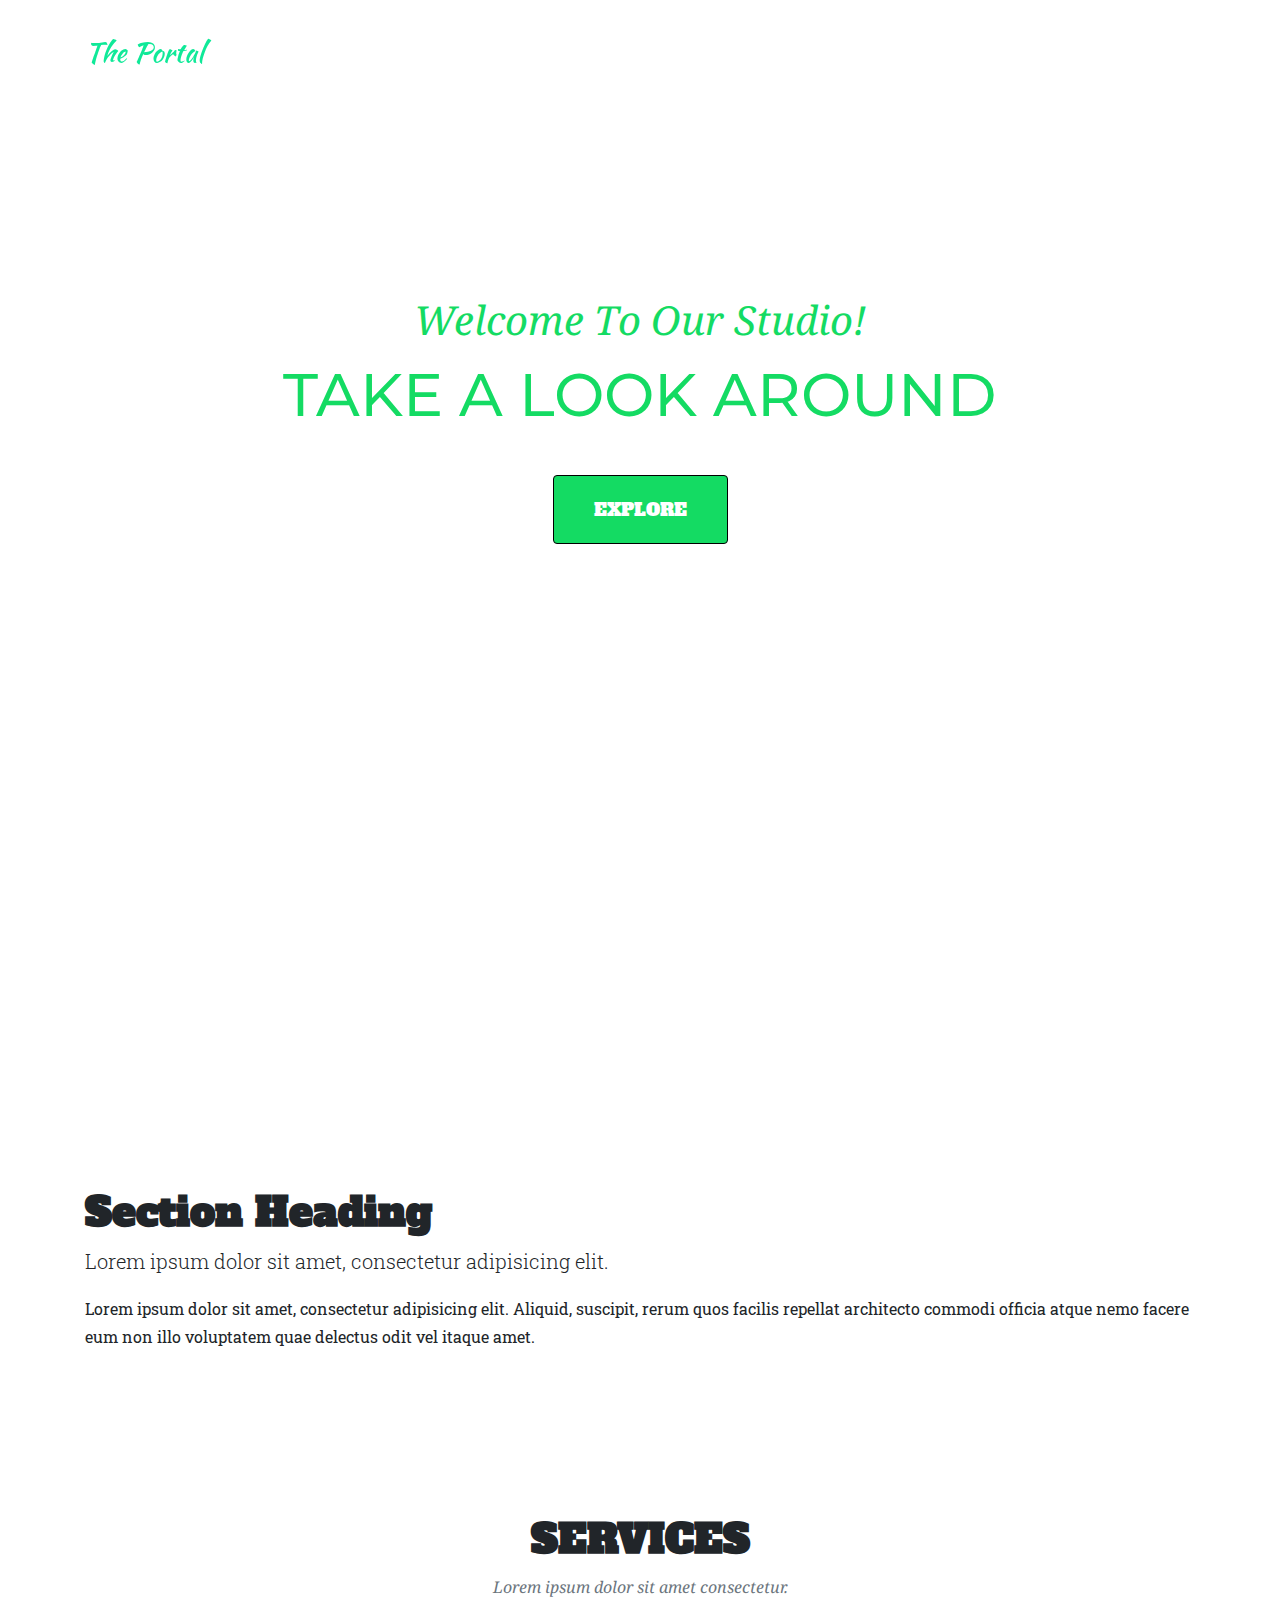
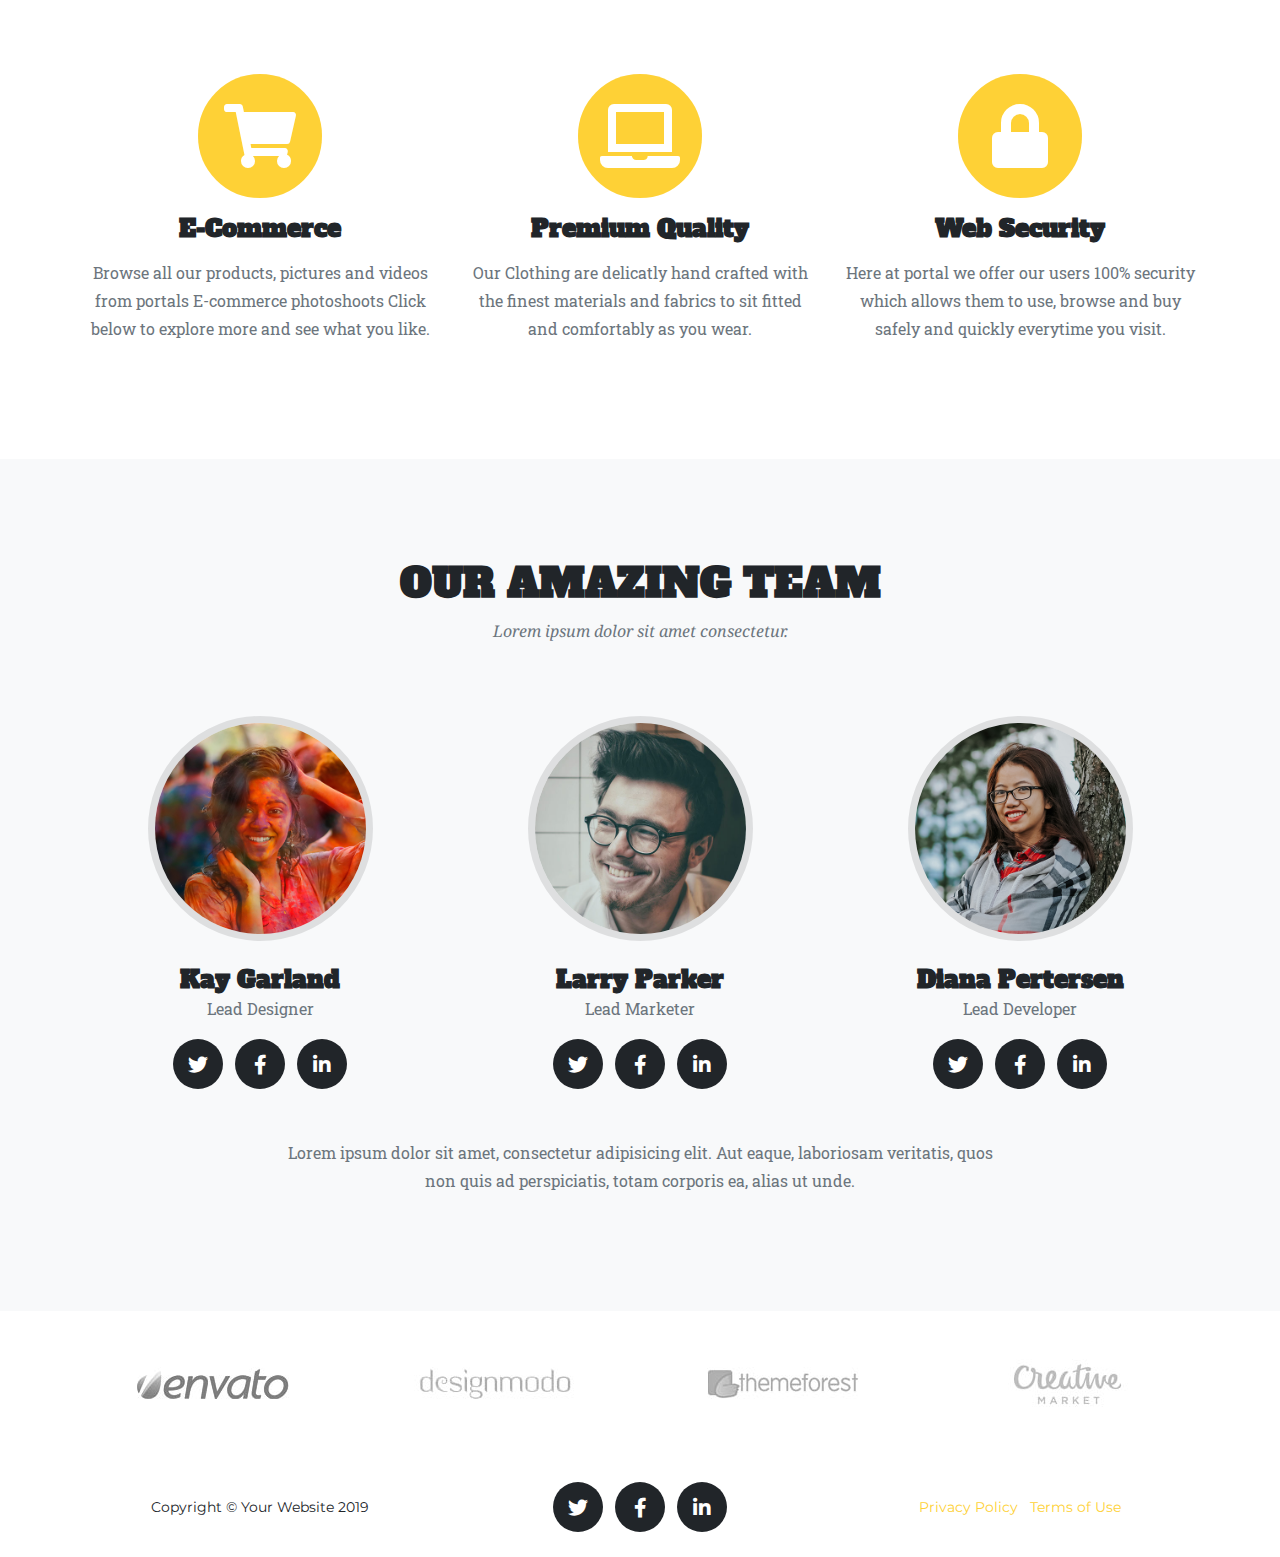
<file: index.html>
<!DOCTYPE html>
<html lang="en">

<head>

  <meta charset="utf-8">
  <meta name="viewport" content="width=device-width, initial-scale=1, shrink-to-fit=no">
  <meta name="description" content="">
  <meta name="author" content="">

  <title>Agency - Start Bootstrap Theme</title>

  <!-- Bootstrap core CSS -->
  <link href="vendor/bootstrap/css/bootstrap.min.css" rel="stylesheet">

  <!-- Custom fonts for this template -->
  <link href="vendor/fontawesome-free/css/all.min.css" rel="stylesheet" type="text/css">
  <link href="https://fonts.googleapis.com/css?family=Montserrat:400,700" rel="stylesheet" type="text/css">
  <link href='https://fonts.googleapis.com/css?family=Kaushan+Script' rel='stylesheet' type='text/css'>
  <link href='https://fonts.googleapis.com/css?family=Droid+Serif:400,700,400italic,700italic' rel='stylesheet' type='text/css'>
  <link href='https://fonts.googleapis.com/css?family=Roboto+Slab:400,100,300,700' rel='stylesheet' type='text/css'>
  <link href="https://fonts.googleapis.com/css2?family=Alfa+Slab+One&display=swap" rel="stylesheet">

  <!-- Custom styles for this template -->
  <link href="css/agency.css" rel="stylesheet">

</head>

<body id="page-top">

  <!-- Navigation -->
  <nav class="navbar navbar-expand-lg navbar-dark fixed-top" id="mainNav">
    <div class="container">
      <a class="navbar-brand" href="index.html".>The Portal</a>
      <button class="navbar-toggler navbar-toggler-right" type="button" data-toggle="collapse" data-target="#navbarResponsive" aria-controls="navbarResponsive" aria-expanded="false" aria-label="Toggle navigation">
        Menu
        <i class="fas fa-bars"></i>
      </button>
      <div class="collapse navbar-collapse" id="navbarResponsive">
        <ul class="navbar-nav text-uppercase ml-auto">
          <li class="nav-item">
            <a class="nav-link" href="photography-portfolio.html">Photography Portfolio</a>
          </li>
          <li class="nav-item">
            <a class="nav-link" href="video-production.html">Video Production</a>
          </li>
          <li class="nav-item">
            <a class="nav-link" href="design-evidence.html">Design Evidence</a>
          </li>
          <li class="nav-item">
            <a class="nav-link" href="video-photography-evidence.html">Video & Photo Evidence</a>
          </li>

        </ul>
      </div>
    </div>
  </nav>

  <!-- Header -->
  <header class="masthead">
    <div class="container">
      <div class="intro-text">
        <div class="intro-lead-in">Welcome To Our Studio!</div>
        <div class="intro-heading text-uppercase">Take A Look Around</div>
        <a class="btn btn-primary btn-xl text-uppercase js-scroll-trigger" href="#services">Explore</a>
      </div>
    </div>
  </header>

  <!-- Full Width Image Start -->

<!-- Image Section - set the background image for the header in the line below -->
<section class="py-5 bg-image-full" style="background-image: url('https://unsplash.it/1900/1080?image=1081');">
  <!-- Put anything you want here! There is just a spacer below for demo purposes! -->
  <div style="height: 300px;"></div>
</section>

<!-- Content section -->
<section class="py-5">
  <div class="container">
    <h1>Section Heading</h1>
    <p class="lead">Lorem ipsum dolor sit amet, consectetur adipisicing elit.</p>
    <p>Lorem ipsum dolor sit amet, consectetur adipisicing elit. Aliquid, suscipit, rerum quos facilis repellat architecto commodi officia atque nemo facere eum non illo voluptatem quae delectus odit vel itaque amet.</p>
  </div>
</section>

<!-- Full Width Image End -->


  <!-- Services -->
  <section class="page-section" id="services">
    <div class="container">
      <div class="row">
        <div class="col-lg-12 text-center">
          <h2 class="section-heading text-uppercase">Services</h2>
          <h3 class="section-subheading text-muted">Lorem ipsum dolor sit amet consectetur.</h3>
        </div>
      </div>
      <div class="row text-center">
        <div class="col-md-4">
          <span class="fa-stack fa-4x">
            <i class="fas fa-circle fa-stack-2x text-primary"></i>
            <i class="fas fa-shopping-cart fa-stack-1x fa-inverse"></i>
          </span>
          <h4 class="service-heading">E-Commerce</h4>
          <p class="text-muted">Browse all our products, pictures and videos from portals E-commerce photoshoots Click below to explore more and see what you like.</p>
        </div>
        <div class="col-md-4">
          <span class="fa-stack fa-4x">
            <i class="fas fa-circle fa-stack-2x text-primary"></i>
            <i class="fas fa-laptop fa-stack-1x fa-inverse"></i>
          </span>
          <h4 class="service-heading">Premium Quality</h4>
          <p class="text-muted">Our Clothing are delicatly hand crafted with the finest materials and fabrics to sit fitted and comfortably as you wear.</p>
        </div>
        <div class="col-md-4">
          <span class="fa-stack fa-4x">
            <i class="fas fa-circle fa-stack-2x text-primary"></i>
            <i class="fas fa-lock fa-stack-1x fa-inverse"></i>
          </span>
          <h4 class="service-heading">Web Security</h4>
          <p class="text-muted">Here at portal we offer our users 100% security which allows them to use, browse and buy safely and quickly everytime you visit.</p>
        </div>
      </div>
    </div>
  </section>


  <!-- Team -->
  <section class="bg-light page-section" id="team">
    <div class="container">
      <div class="row">
        <div class="col-lg-12 text-center">
          <h2 class="section-heading text-uppercase">Our Amazing Team</h2>
          <h3 class="section-subheading text-muted">Lorem ipsum dolor sit amet consectetur.</h3>
        </div>
      </div>
      <div class="row">
        <div class="col-sm-4">
          <div class="team-member">
            <img class="mx-auto rounded-circle" src="img/team/1.jpg" alt="">
            <h4>Kay Garland</h4>
            <p class="text-muted">Lead Designer</p>
            <ul class="list-inline social-buttons">
              <li class="list-inline-item">
                <a href="#">
                  <i class="fab fa-twitter"></i>
                </a>
              </li>
              <li class="list-inline-item">
                <a href="#">
                  <i class="fab fa-facebook-f"></i>
                </a>
              </li>
              <li class="list-inline-item">
                <a href="#">
                  <i class="fab fa-linkedin-in"></i>
                </a>
              </li>
            </ul>
          </div>
        </div>
        <div class="col-sm-4">
          <div class="team-member">
            <img class="mx-auto rounded-circle" src="img/team/2.jpg" alt="">
            <h4>Larry Parker</h4>
            <p class="text-muted">Lead Marketer</p>
            <ul class="list-inline social-buttons">
              <li class="list-inline-item">
                <a href="#">
                  <i class="fab fa-twitter"></i>
                </a>
              </li>
              <li class="list-inline-item">
                <a href="#">
                  <i class="fab fa-facebook-f"></i>
                </a>
              </li>
              <li class="list-inline-item">
                <a href="#">
                  <i class="fab fa-linkedin-in"></i>
                </a>
              </li>
            </ul>
          </div>
        </div>
        <div class="col-sm-4">
          <div class="team-member">
            <img class="mx-auto rounded-circle" src="img/team/3.jpg" alt="">
            <h4>Diana Pertersen</h4>
            <p class="text-muted">Lead Developer</p>
            <ul class="list-inline social-buttons">
              <li class="list-inline-item">
                <a href="#">
                  <i class="fab fa-twitter"></i>
                </a>
              </li>
              <li class="list-inline-item">
                <a href="#">
                  <i class="fab fa-facebook-f"></i>
                </a>
              </li>
              <li class="list-inline-item">
                <a href="#">
                  <i class="fab fa-linkedin-in"></i>
                </a>
              </li>
            </ul>
          </div>
        </div>
      </div>
      <div class="row">
        <div class="col-lg-8 mx-auto text-center">
          <p class="large text-muted">Lorem ipsum dolor sit amet, consectetur adipisicing elit. Aut eaque, laboriosam veritatis, quos non quis ad perspiciatis, totam corporis ea, alias ut unde.</p>
        </div>
      </div>
    </div>
  </section>

  <!-- Clients -->
  <section class="py-5">
    <div class="container">
      <div class="row">
        <div class="col-md-3 col-sm-6">
          <a href="#">
            <img class="img-fluid d-block mx-auto" src="img/logos/envato.jpg" alt="">
          </a>
        </div>
        <div class="col-md-3 col-sm-6">
          <a href="#">
            <img class="img-fluid d-block mx-auto" src="img/logos/designmodo.jpg" alt="">
          </a>
        </div>
        <div class="col-md-3 col-sm-6">
          <a href="#">
            <img class="img-fluid d-block mx-auto" src="img/logos/themeforest.jpg" alt="">
          </a>
        </div>
        <div class="col-md-3 col-sm-6">
          <a href="#">
            <img class="img-fluid d-block mx-auto" src="img/logos/creative-market.jpg" alt="">
          </a>
        </div>
      </div>
    </div>
  </section>


  <!-- Footer -->
  <footer class="footer">
    <div class="container">
      <div class="row align-items-center">
        <div class="col-md-4">
          <span class="copyright">Copyright &copy; Your Website 2019</span>
        </div>
        <div class="col-md-4">
          <ul class="list-inline social-buttons">
            <li class="list-inline-item">
              <a href="#">
                <i class="fab fa-twitter"></i>
              </a>
            </li>
            <li class="list-inline-item">
              <a href="#">
                <i class="fab fa-facebook-f"></i>
              </a>
            </li>
            <li class="list-inline-item">
              <a href="#">
                <i class="fab fa-linkedin-in"></i>
              </a>
            </li>
          </ul>
        </div>
        <div class="col-md-4">
          <ul class="list-inline quicklinks">
            <li class="list-inline-item">
              <a href="#">Privacy Policy</a>
            </li>
            <li class="list-inline-item">
              <a href="#">Terms of Use</a>
            </li>
          </ul>
        </div>
      </div>
    </div>
  </footer>


  <!-- Bootstrap core JavaScript -->
  <script src="vendor/jquery/jquery.min.js"></script>
  <script src="vendor/bootstrap/js/bootstrap.bundle.min.js"></script>

  <!-- Plugin JavaScript -->
  <script src="vendor/jquery-easing/jquery.easing.min.js"></script>



  <!-- Custom scripts for this template -->
  <script src="js/agency.min.js"></script>

</body>

</html>
</file>
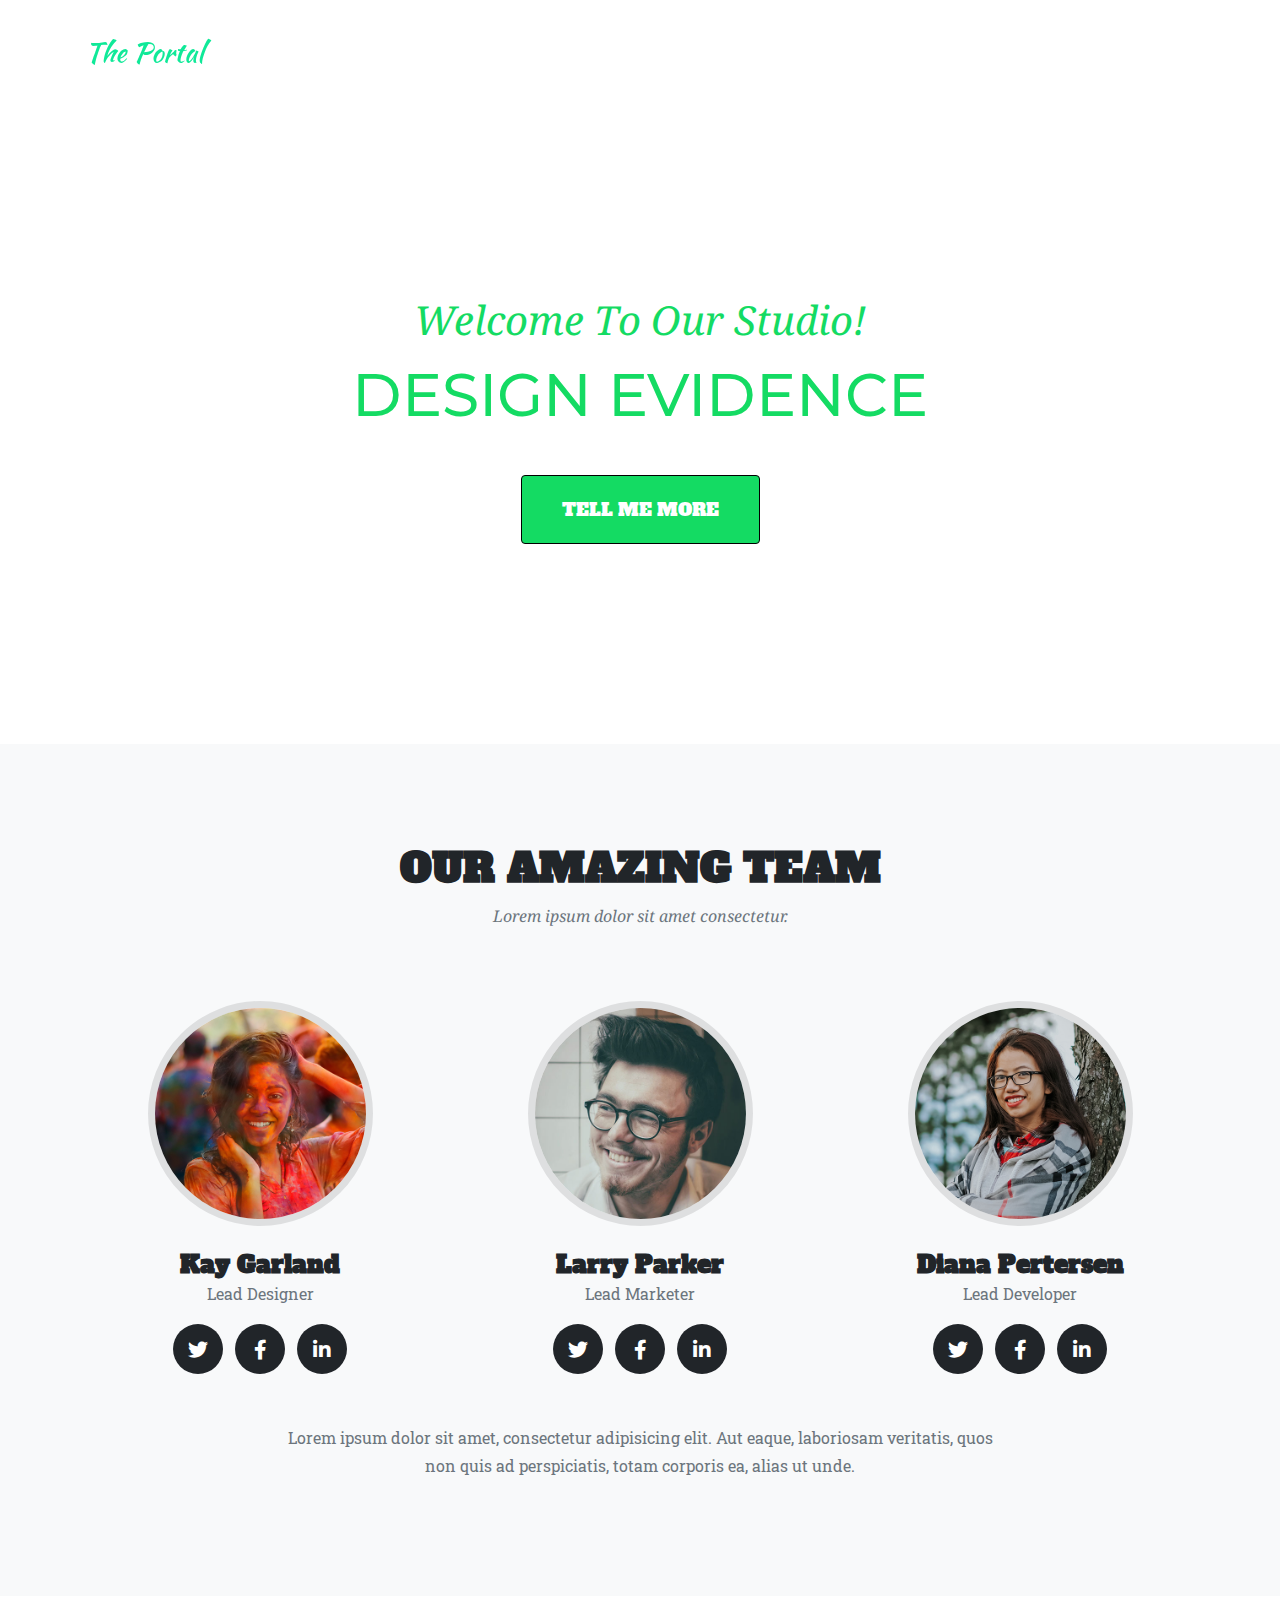
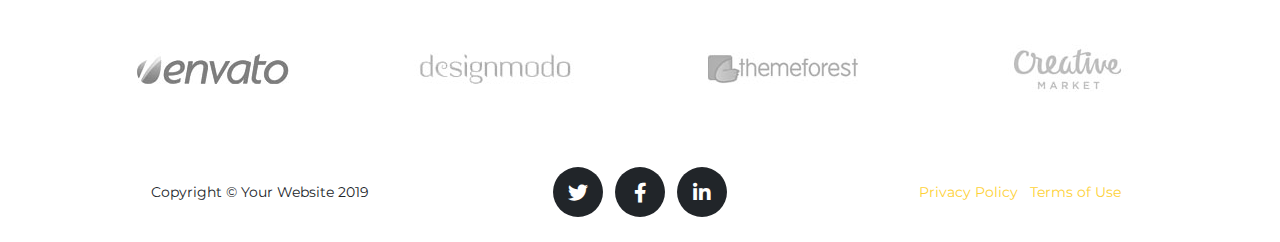
<file: design-evidence.html>
<!DOCTYPE html>
<html lang="en">

<head>

  <meta charset="utf-8">
  <meta name="viewport" content="width=device-width, initial-scale=1, shrink-to-fit=no">
  <meta name="description" content="">
  <meta name="author" content="">

  <title>Agency - Start Bootstrap Theme</title>

  <!-- Bootstrap core CSS -->
  <link href="vendor/bootstrap/css/bootstrap.min.css" rel="stylesheet">

  <!-- Custom fonts for this template -->
  <link href="vendor/fontawesome-free/css/all.min.css" rel="stylesheet" type="text/css">
  <link href="https://fonts.googleapis.com/css?family=Montserrat:400,700" rel="stylesheet" type="text/css">
  <link href='https://fonts.googleapis.com/css?family=Kaushan+Script' rel='stylesheet' type='text/css'>
  <link href='https://fonts.googleapis.com/css?family=Droid+Serif:400,700,400italic,700italic' rel='stylesheet' type='text/css'>
  <link href='https://fonts.googleapis.com/css?family=Roboto+Slab:400,100,300,700' rel='stylesheet' type='text/css'>
  <link href="https://fonts.googleapis.com/css2?family=Alfa+Slab+One&display=swap" rel="stylesheet">

  <!-- Custom styles for this template -->
  <link href="css/agency.css" rel="stylesheet">

</head>

<body id="page-top">

  <!-- Navigation -->
  <nav class="navbar navbar-expand-lg navbar-dark fixed-top" id="mainNav">
    <div class="container">
      <a class="navbar-brand" href="index.html">The Portal</a>
      <button class="navbar-toggler navbar-toggler-right" type="button" data-toggle="collapse" data-target="#navbarResponsive" aria-controls="navbarResponsive" aria-expanded="false" aria-label="Toggle navigation">
        Menu
        <i class="fas fa-bars"></i>
      </button>
      <div class="collapse navbar-collapse" id="navbarResponsive">
        <ul class="navbar-nav text-uppercase ml-auto">
          <li class="nav-item">
            <a class="nav-link" href="photography-portfolio.html">Photography Portfolio</a>
          </li>
          <li class="nav-item">
            <a class="nav-link" href="video-production.html">Video Production</a>
          </li>
          <li class="nav-item">
            <a class="nav-link" href="design-evidence.html">Design Evidence</a>
          </li>
          <li class="nav-item">
            <a class="nav-link" href="video-photography-evidence.html">Video & Photo Evidence</a>
          </li>

        </ul>
      </div>
    </div>
  </nav>

  <!-- Header -->
  <header class="masthead">
    <div class="container">
      <div class="intro-text">
        <div class="intro-lead-in">Welcome To Our Studio!</div>
        <div class="intro-heading text-uppercase">Design Evidence</div>
        <a class="btn btn-primary btn-xl text-uppercase js-scroll-trigger" href="#services">Tell Me More</a>
      </div>
    </div>
  </header>

  

  <!-- Team -->
  <section class="bg-light page-section" id="team">
    <div class="container">
      <div class="row">
        <div class="col-lg-12 text-center">
          <h2 class="section-heading text-uppercase">Our Amazing Team</h2>
          <h3 class="section-subheading text-muted">Lorem ipsum dolor sit amet consectetur.</h3>
        </div>
      </div>
      <div class="row">
        <div class="col-sm-4">
          <div class="team-member">
            <img class="mx-auto rounded-circle" src="img/team/1.jpg" alt="">
            <h4>Kay Garland</h4>
            <p class="text-muted">Lead Designer</p>
            <ul class="list-inline social-buttons">
              <li class="list-inline-item">
                <a href="#">
                  <i class="fab fa-twitter"></i>
                </a>
              </li>
              <li class="list-inline-item">
                <a href="#">
                  <i class="fab fa-facebook-f"></i>
                </a>
              </li>
              <li class="list-inline-item">
                <a href="#">
                  <i class="fab fa-linkedin-in"></i>
                </a>
              </li>
            </ul>
          </div>
        </div>
        <div class="col-sm-4">
          <div class="team-member">
            <img class="mx-auto rounded-circle" src="img/team/2.jpg" alt="">
            <h4>Larry Parker</h4>
            <p class="text-muted">Lead Marketer</p>
            <ul class="list-inline social-buttons">
              <li class="list-inline-item">
                <a href="#">
                  <i class="fab fa-twitter"></i>
                </a>
              </li>
              <li class="list-inline-item">
                <a href="#">
                  <i class="fab fa-facebook-f"></i>
                </a>
              </li>
              <li class="list-inline-item">
                <a href="#">
                  <i class="fab fa-linkedin-in"></i>
                </a>
              </li>
            </ul>
          </div>
        </div>
        <div class="col-sm-4">
          <div class="team-member">
            <img class="mx-auto rounded-circle" src="img/team/3.jpg" alt="">
            <h4>Diana Pertersen</h4>
            <p class="text-muted">Lead Developer</p>
            <ul class="list-inline social-buttons">
              <li class="list-inline-item">
                <a href="#">
                  <i class="fab fa-twitter"></i>
                </a>
              </li>
              <li class="list-inline-item">
                <a href="#">
                  <i class="fab fa-facebook-f"></i>
                </a>
              </li>
              <li class="list-inline-item">
                <a href="#">
                  <i class="fab fa-linkedin-in"></i>
                </a>
              </li>
            </ul>
          </div>
        </div>
      </div>
      <div class="row">
        <div class="col-lg-8 mx-auto text-center">
          <p class="large text-muted">Lorem ipsum dolor sit amet, consectetur adipisicing elit. Aut eaque, laboriosam veritatis, quos non quis ad perspiciatis, totam corporis ea, alias ut unde.</p>
        </div>
      </div>
    </div>
  </section>

  <!-- Clients -->
  <section class="py-5">
    <div class="container">
      <div class="row">
        <div class="col-md-3 col-sm-6">
          <a href="#">
            <img class="img-fluid d-block mx-auto" src="img/logos/envato.jpg" alt="">
          </a>
        </div>
        <div class="col-md-3 col-sm-6">
          <a href="#">
            <img class="img-fluid d-block mx-auto" src="img/logos/designmodo.jpg" alt="">
          </a>
        </div>
        <div class="col-md-3 col-sm-6">
          <a href="#">
            <img class="img-fluid d-block mx-auto" src="img/logos/themeforest.jpg" alt="">
          </a>
        </div>
        <div class="col-md-3 col-sm-6">
          <a href="#">
            <img class="img-fluid d-block mx-auto" src="img/logos/creative-market.jpg" alt="">
          </a>
        </div>
      </div>
    </div>
  </section>


  <!-- Footer -->
  <footer class="footer">
    <div class="container">
      <div class="row align-items-center">
        <div class="col-md-4">
          <span class="copyright">Copyright &copy; Your Website 2019</span>
        </div>
        <div class="col-md-4">
          <ul class="list-inline social-buttons">
            <li class="list-inline-item">
              <a href="#">
                <i class="fab fa-twitter"></i>
              </a>
            </li>
            <li class="list-inline-item">
              <a href="#">
                <i class="fab fa-facebook-f"></i>
              </a>
            </li>
            <li class="list-inline-item">
              <a href="#">
                <i class="fab fa-linkedin-in"></i>
              </a>
            </li>
          </ul>
        </div>
        <div class="col-md-4">
          <ul class="list-inline quicklinks">
            <li class="list-inline-item">
              <a href="#">Privacy Policy</a>
            </li>
            <li class="list-inline-item">
              <a href="#">Terms of Use</a>
            </li>
          </ul>
        </div>
      </div>
    </div>
  </footer>

  <!-- Portfolio Modals -->

  <!-- Modal 1 -->
  <div class="portfolio-modal modal fade" id="portfolioModal1" tabindex="-1" role="dialog" aria-hidden="true">
    <div class="modal-dialog">
      <div class="modal-content">
        <div class="close-modal" data-dismiss="modal">
          <div class="lr">
            <div class="rl"></div>
          </div>
        </div>
        <div class="container">
          <div class="row">
            <div class="col-lg-8 mx-auto">
              <div class="modal-body">
                <!-- Project Details Go Here -->
                <h2 class="text-uppercase">Project Name</h2>
                <p class="item-intro text-muted">Lorem ipsum dolor sit amet consectetur.</p>
                <img class="img-fluid d-block mx-auto" src="img/portfolio/01-full.jpg" alt="">
                <p>Use this area to describe your project. Lorem ipsum dolor sit amet, consectetur adipisicing elit. Est blanditiis dolorem culpa incidunt minus dignissimos deserunt repellat aperiam quasi sunt officia expedita beatae cupiditate, maiores repudiandae, nostrum, reiciendis facere nemo!</p>
                <ul class="list-inline">
                  <li>Date: January 2017</li>
                  <li>Client: Threads</li>
                  <li>Category: Illustration</li>
                </ul>
                <button class="btn btn-primary" data-dismiss="modal" type="button">
                  <i class="fas fa-times"></i>
                  Close Project</button>
              </div>
            </div>
          </div>
        </div>
      </div>
    </div>
  </div>

  <!-- Modal 2 -->
  <div class="portfolio-modal modal fade" id="portfolioModal2" tabindex="-1" role="dialog" aria-hidden="true">
    <div class="modal-dialog">
      <div class="modal-content">
        <div class="close-modal" data-dismiss="modal">
          <div class="lr">
            <div class="rl"></div>
          </div>
        </div>
        <div class="container">
          <div class="row">
            <div class="col-lg-8 mx-auto">
              <div class="modal-body">
                <!-- Project Details Go Here -->
                <h2 class="text-uppercase">Project Name</h2>
                <p class="item-intro text-muted">Lorem ipsum dolor sit amet consectetur.</p>
                <img class="img-fluid d-block mx-auto" src="img/portfolio/02-full.jpg" alt="">
                <p>Use this area to describe your project. Lorem ipsum dolor sit amet, consectetur adipisicing elit. Est blanditiis dolorem culpa incidunt minus dignissimos deserunt repellat aperiam quasi sunt officia expedita beatae cupiditate, maiores repudiandae, nostrum, reiciendis facere nemo!</p>
                <ul class="list-inline">
                  <li>Date: January 2017</li>
                  <li>Client: Explore</li>
                  <li>Category: Graphic Design</li>
                </ul>
                <button class="btn btn-primary" data-dismiss="modal" type="button">
                  <i class="fas fa-times"></i>
                  Close Project</button>
              </div>
            </div>
          </div>
        </div>
      </div>
    </div>
  </div>

  <!-- Modal 3 -->
  <div class="portfolio-modal modal fade" id="portfolioModal3" tabindex="-1" role="dialog" aria-hidden="true">
    <div class="modal-dialog">
      <div class="modal-content">
        <div class="close-modal" data-dismiss="modal">
          <div class="lr">
            <div class="rl"></div>
          </div>
        </div>
        <div class="container">
          <div class="row">
            <div class="col-lg-8 mx-auto">
              <div class="modal-body">
                <!-- Project Details Go Here -->
                <h2 class="text-uppercase">Project Name</h2>
                <p class="item-intro text-muted">Lorem ipsum dolor sit amet consectetur.</p>
                <img class="img-fluid d-block mx-auto" src="img/portfolio/03-full.jpg" alt="">
                <p>Use this area to describe your project. Lorem ipsum dolor sit amet, consectetur adipisicing elit. Est blanditiis dolorem culpa incidunt minus dignissimos deserunt repellat aperiam quasi sunt officia expedita beatae cupiditate, maiores repudiandae, nostrum, reiciendis facere nemo!</p>
                <ul class="list-inline">
                  <li>Date: January 2017</li>
                  <li>Client: Finish</li>
                  <li>Category: Identity</li>
                </ul>
                <button class="btn btn-primary" data-dismiss="modal" type="button">
                  <i class="fas fa-times"></i>
                  Close Project</button>
              </div>
            </div>
          </div>
        </div>
      </div>
    </div>
  </div>

  <!-- Modal 4 -->
  <div class="portfolio-modal modal fade" id="portfolioModal4" tabindex="-1" role="dialog" aria-hidden="true">
    <div class="modal-dialog">
      <div class="modal-content">
        <div class="close-modal" data-dismiss="modal">
          <div class="lr">
            <div class="rl"></div>
          </div>
        </div>
        <div class="container">
          <div class="row">
            <div class="col-lg-8 mx-auto">
              <div class="modal-body">
                <!-- Project Details Go Here -->
                <h2 class="text-uppercase">Project Name</h2>
                <p class="item-intro text-muted">Lorem ipsum dolor sit amet consectetur.</p>
                <img class="img-fluid d-block mx-auto" src="img/portfolio/04-full.jpg" alt="">
                <p>Use this area to describe your project. Lorem ipsum dolor sit amet, consectetur adipisicing elit. Est blanditiis dolorem culpa incidunt minus dignissimos deserunt repellat aperiam quasi sunt officia expedita beatae cupiditate, maiores repudiandae, nostrum, reiciendis facere nemo!</p>
                <ul class="list-inline">
                  <li>Date: January 2017</li>
                  <li>Client: Lines</li>
                  <li>Category: Branding</li>
                </ul>
                <button class="btn btn-primary" data-dismiss="modal" type="button">
                  <i class="fas fa-times"></i>
                  Close Project</button>
              </div>
            </div>
          </div>
        </div>
      </div>
    </div>
  </div>

  <!-- Modal 5 -->
  <div class="portfolio-modal modal fade" id="portfolioModal5" tabindex="-1" role="dialog" aria-hidden="true">
    <div class="modal-dialog">
      <div class="modal-content">
        <div class="close-modal" data-dismiss="modal">
          <div class="lr">
            <div class="rl"></div>
          </div>
        </div>
        <div class="container">
          <div class="row">
            <div class="col-lg-8 mx-auto">
              <div class="modal-body">
                <!-- Project Details Go Here -->
                <h2 class="text-uppercase">Project Name</h2>
                <p class="item-intro text-muted">Lorem ipsum dolor sit amet consectetur.</p>
                <img class="img-fluid d-block mx-auto" src="img/portfolio/05-full.jpg" alt="">
                <p>Use this area to describe your project. Lorem ipsum dolor sit amet, consectetur adipisicing elit. Est blanditiis dolorem culpa incidunt minus dignissimos deserunt repellat aperiam quasi sunt officia expedita beatae cupiditate, maiores repudiandae, nostrum, reiciendis facere nemo!</p>
                <ul class="list-inline">
                  <li>Date: January 2017</li>
                  <li>Client: Southwest</li>
                  <li>Category: Website Design</li>
                </ul>
                <button class="btn btn-primary" data-dismiss="modal" type="button">
                  <i class="fas fa-times"></i>
                  Close Project</button>
              </div>
            </div>
          </div>
        </div>
      </div>
    </div>
  </div>

  <!-- Modal 6 -->
  <div class="portfolio-modal modal fade" id="portfolioModal6" tabindex="-1" role="dialog" aria-hidden="true">
    <div class="modal-dialog">
      <div class="modal-content">
        <div class="close-modal" data-dismiss="modal">
          <div class="lr">
            <div class="rl"></div>
          </div>
        </div>
        <div class="container">
          <div class="row">
            <div class="col-lg-8 mx-auto">
              <div class="modal-body">
                <!-- Project Details Go Here -->
                <h2 class="text-uppercase">Project Name</h2>
                <p class="item-intro text-muted">Lorem ipsum dolor sit amet consectetur.</p>
                <img class="img-fluid d-block mx-auto" src="img/portfolio/06-full.jpg" alt="">
                <p>Use this area to describe your project. Lorem ipsum dolor sit amet, consectetur adipisicing elit. Est blanditiis dolorem culpa incidunt minus dignissimos deserunt repellat aperiam quasi sunt officia expedita beatae cupiditate, maiores repudiandae, nostrum, reiciendis facere nemo!</p>
                <ul class="list-inline">
                  <li>Date: January 2017</li>
                  <li>Client: Window</li>
                  <li>Category: Photography</li>
                </ul>
                <button class="btn btn-primary" data-dismiss="modal" type="button">
                  <i class="fas fa-times"></i>
                  Close Project</button>
              </div>
            </div>
          </div>
        </div>
      </div>
    </div>
  </div>

  <!-- Bootstrap core JavaScript -->
  <script src="vendor/jquery/jquery.min.js"></script>
  <script src="vendor/bootstrap/js/bootstrap.bundle.min.js"></script>

  <!-- Plugin JavaScript -->
  <script src="vendor/jquery-easing/jquery.easing.min.js"></script>



  <!-- Custom scripts for this template -->
  <script src="js/agency.min.js"></script>

</body>

</html>
</file>
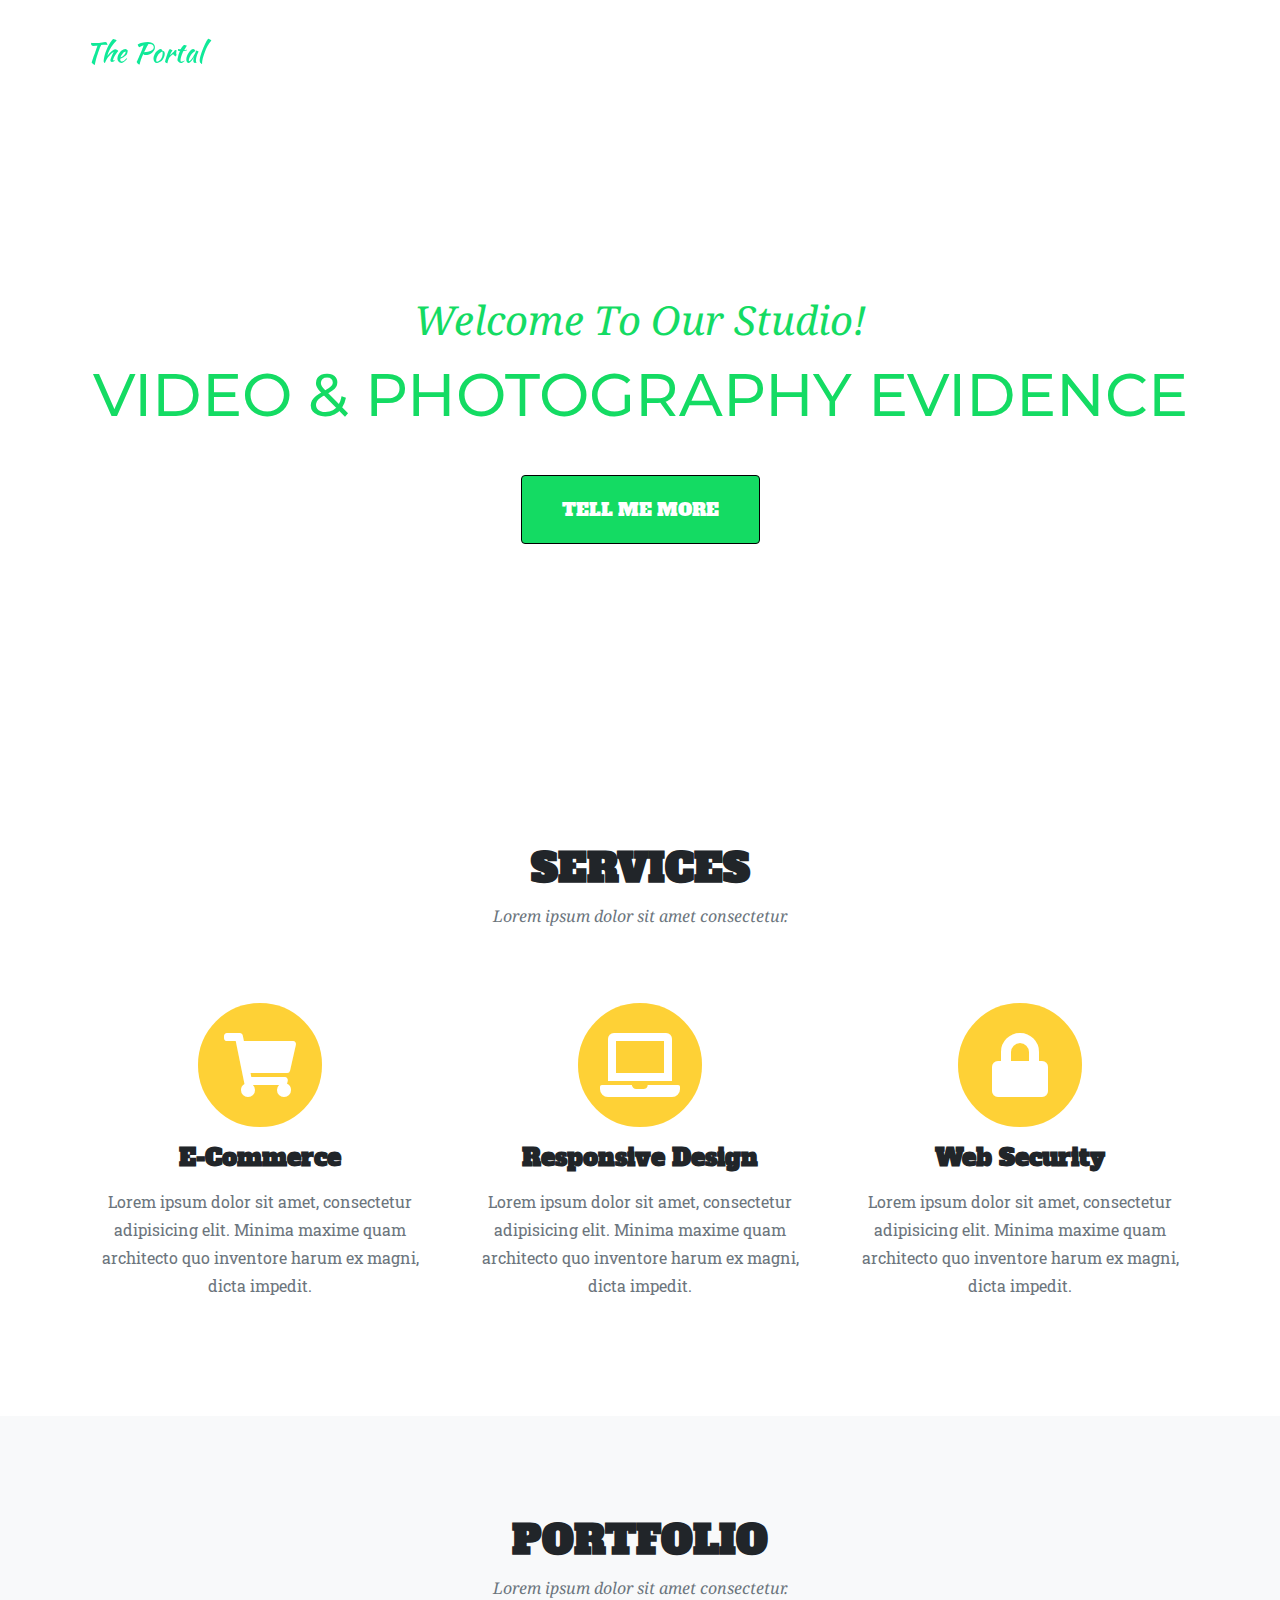
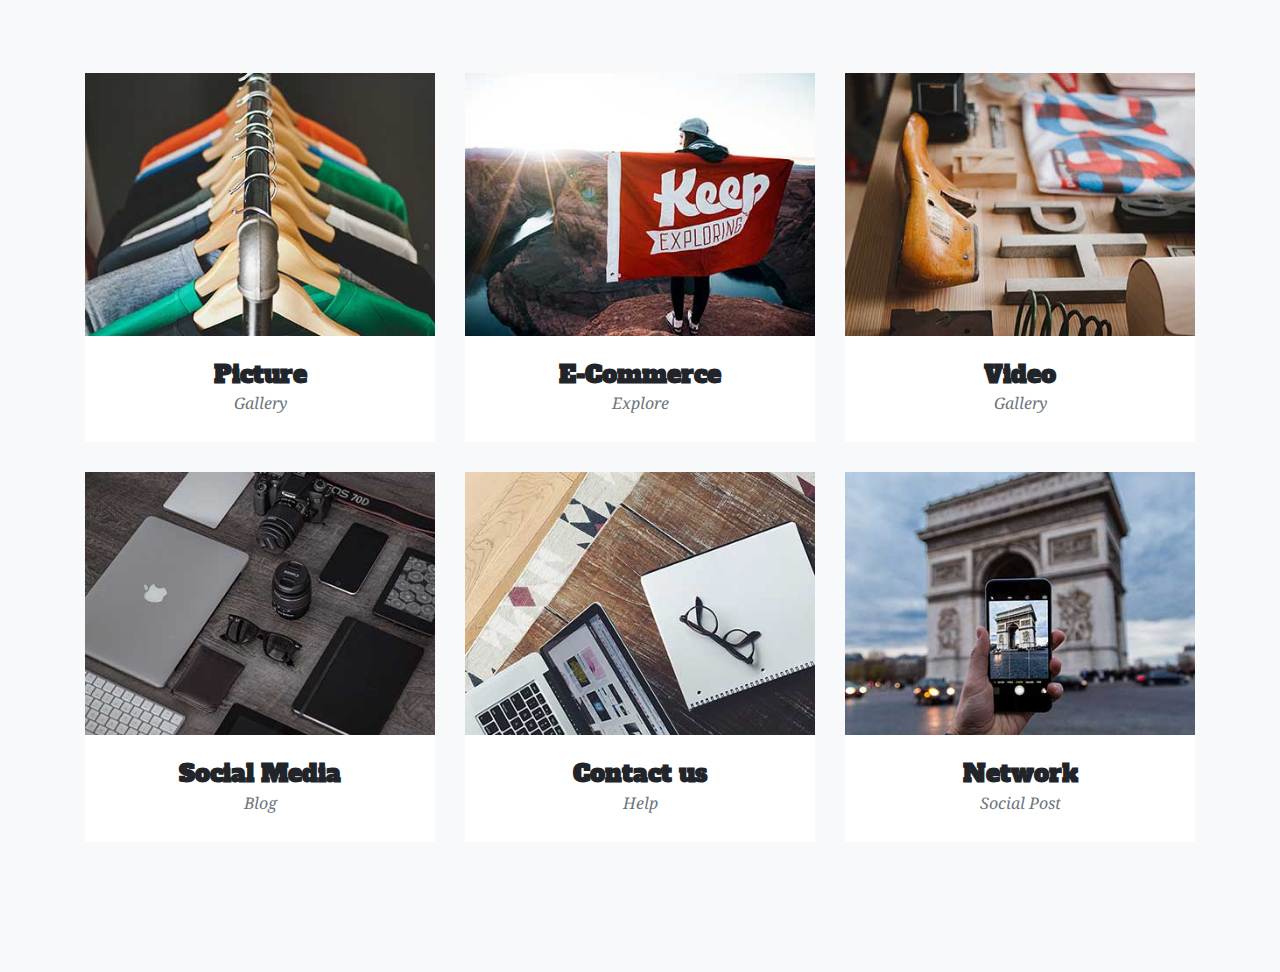
<file: video-photography-evidence.html>
<!DOCTYPE html>
<html lang="en">

<head>

  <meta charset="utf-8">
  <meta name="viewport" content="width=device-width, initial-scale=1, shrink-to-fit=no">
  <meta name="description" content="">
  <meta name="author" content="">

  <title>Agency - Start Bootstrap Theme</title>

  <!-- Bootstrap core CSS -->
  <link href="vendor/bootstrap/css/bootstrap.min.css" rel="stylesheet">

  <!-- Custom fonts for this template -->
  <link href="vendor/fontawesome-free/css/all.min.css" rel="stylesheet" type="text/css">
  <link href="https://fonts.googleapis.com/css?family=Montserrat:400,700" rel="stylesheet" type="text/css">
  <link href='https://fonts.googleapis.com/css?family=Kaushan+Script' rel='stylesheet' type='text/css'>
  <link href='https://fonts.googleapis.com/css?family=Droid+Serif:400,700,400italic,700italic' rel='stylesheet' type='text/css'>
  <link href='https://fonts.googleapis.com/css?family=Roboto+Slab:400,100,300,700' rel='stylesheet' type='text/css'>
  <link href="https://fonts.googleapis.com/css2?family=Alfa+Slab+One&display=swap" rel="stylesheet">

  <!-- Custom styles for this template -->
  <link href="css/agency.css" rel="stylesheet">

</head>

<body id="page-top">

  <!-- Navigation -->
  <nav class="navbar navbar-expand-lg navbar-dark fixed-top" id="mainNav">
    <div class="container">
      <a class="navbar-brand" href="index.html">The Portal</a>
      <button class="navbar-toggler navbar-toggler-right" type="button" data-toggle="collapse" data-target="#navbarResponsive" aria-controls="navbarResponsive" aria-expanded="false" aria-label="Toggle navigation">
        Menu
        <i class="fas fa-bars"></i>
      </button>
      <div class="collapse navbar-collapse" id="navbarResponsive">
        <ul class="navbar-nav text-uppercase ml-auto">
          <li class="nav-item">
            <a class="nav-link" href="photography-portfolio.html">Photography Portfolio</a>
          </li>
          <li class="nav-item">
            <a class="nav-link" href="video-production.html">Video Production</a>
          </li>
          <li class="nav-item">
            <a class="nav-link" href="design-evidence.html">Design Evidence</a>
          </li>
          <li class="nav-item">
            <a class="nav-link" href="video-photography-evidence.html">Video & Photo Evidence</a>
          </li>

        </ul>
      </div>
    </div>
  </nav>

  <!-- Header -->
  <header class="masthead">
    <div class="container">
      <div class="intro-text">
        <div class="intro-lead-in">Welcome To Our Studio!</div>
        <div class="intro-heading text-uppercase">Video & Photography Evidence</div>
        <a class="btn btn-primary btn-xl text-uppercase js-scroll-trigger" href="#services">Tell Me More</a>
      </div>
    </div>
  </header>

  <!-- Services -->
  <section class="page-section" id="services">
    <div class="container">
      <div class="row">
        <div class="col-lg-12 text-center">
          <h2 class="section-heading text-uppercase">Services</h2>
          <h3 class="section-subheading text-muted">Lorem ipsum dolor sit amet consectetur.</h3>
        </div>
      </div>
      <div class="row text-center">
        <div class="col-md-4">
          <span class="fa-stack fa-4x">
            <i class="fas fa-circle fa-stack-2x text-primary"></i>
            <i class="fas fa-shopping-cart fa-stack-1x fa-inverse"></i>
          </span>
          <h4 class="service-heading">E-Commerce</h4>
          <p class="text-muted">Lorem ipsum dolor sit amet, consectetur adipisicing elit. Minima maxime quam architecto quo inventore harum ex magni, dicta impedit.</p>
        </div>
        <div class="col-md-4">
          <span class="fa-stack fa-4x">
            <i class="fas fa-circle fa-stack-2x text-primary"></i>
            <i class="fas fa-laptop fa-stack-1x fa-inverse"></i>
          </span>
          <h4 class="service-heading">Responsive Design</h4>
          <p class="text-muted">Lorem ipsum dolor sit amet, consectetur adipisicing elit. Minima maxime quam architecto quo inventore harum ex magni, dicta impedit.</p>
        </div>
        <div class="col-md-4">
          <span class="fa-stack fa-4x">
            <i class="fas fa-circle fa-stack-2x text-primary"></i>
            <i class="fas fa-lock fa-stack-1x fa-inverse"></i>
          </span>
          <h4 class="service-heading">Web Security</h4>
          <p class="text-muted">Lorem ipsum dolor sit amet, consectetur adipisicing elit. Minima maxime quam architecto quo inventore harum ex magni, dicta impedit.</p>
        </div>
      </div>
    </div>
  </section>

  <!-- Portfolio Grid -->
  <section class="bg-light page-section" id="portfolio">
    <div class="container">
      <div class="row">
        <div class="col-lg-12 text-center">
          <h2 class="section-heading text-uppercase">Portfolio</h2>
          <h3 class="section-subheading text-muted">Lorem ipsum dolor sit amet consectetur.</h3>
        </div>
      </div>
      <div class="row">
        <div class="col-md-4 col-sm-6 portfolio-item">
          <a class="portfolio-link" data-toggle="modal" href="#portfolioModal1">
            <div class="portfolio-hover">
              <div class="portfolio-hover-content">
                <i class="fas fa-plus fa-3x"></i>
              </div>
            </div>
            <img class="img-fluid" src="img/portfolio/01-thumbnail.jpg" alt="">
          </a>
          <div class="portfolio-caption">
            <h4>Picture</h4>
            <p class="text-muted">Gallery</p>
          </div>
        </div>
        <div class="col-md-4 col-sm-6 portfolio-item">
          <a class="portfolio-link" data-toggle="modal" href="#portfolioModal2">
            <div class="portfolio-hover">
              <div class="portfolio-hover-content">
                <i class="fas fa-plus fa-3x"></i>
              </div>
            </div>
            <img class="img-fluid" src="img/portfolio/02-thumbnail.jpg" alt="">
          </a>
          <div class="portfolio-caption">
            <h4>E-Commerce</h4>
            <p class="text-muted">Explore</p>
          </div>
        </div>
        <div class="col-md-4 col-sm-6 portfolio-item">
          <a class="portfolio-link" data-toggle="modal" href="#portfolioModal3">
            <div class="portfolio-hover">
              <div class="portfolio-hover-content">
                <i class="fas fa-plus fa-3x"></i>
              </div>
            </div>
            <img class="img-fluid" src="img/portfolio/03-thumbnail.jpg" alt="">
          </a>
          <div class="portfolio-caption">
            <h4>Video</h4>
            <p class="text-muted">Gallery</p>
          </div>
        </div>
        <div class="col-md-4 col-sm-6 portfolio-item">
          <a class="portfolio-link" data-toggle="modal" href="#portfolioModal4">
            <div class="portfolio-hover">
              <div class="portfolio-hover-content">
                <i class="fas fa-plus fa-3x"></i>
              </div>
            </div>
            <img class="img-fluid" src="img/portfolio/04-thumbnail.jpg" alt="">
          </a>
          <div class="portfolio-caption">
            <h4>Social Media</h4>
            <p class="text-muted">Blog</p>
          </div>
        </div>
        <div class="col-md-4 col-sm-6 portfolio-item">
          <a class="portfolio-link" data-toggle="modal" href="#portfolioModal5">
            <div class="portfolio-hover">
              <div class="portfolio-hover-content">
                <i class="fas fa-plus fa-3x"></i>
              </div>
            </div>
            <img class="img-fluid" src="img/portfolio/05-thumbnail.jpg" alt="">
          </a>
          <div class="portfolio-caption">
            <h4>Contact us</h4>
            <p class="text-muted">Help</p>
          </div>
        </div>
        <div class="col-md-4 col-sm-6 portfolio-item">
          <a class="portfolio-link" data-toggle="modal" href="#portfolioModal6">
            <div class="portfolio-hover">
              <div class="portfolio-hover-content">
                <i class="fas fa-plus fa-3x"></i>
              </div>
            </div>
            <img class="img-fluid" src="img/portfolio/06-thumbnail.jpg" alt="">
          </a>
          <div class="portfolio-caption">
            <h4>Network</h4>
            <p class="text-muted">Social Post</p>
          </div>
        </div>
      </div>
    </div>
  </section>

  <!-- Modal 3 -->
  <div class="portfolio-modal modal fade" id="portfolioModal3" tabindex="-1" role="dialog" aria-hidden="true">
    <div class="modal-dialog">
      <div class="modal-content">
        <div class="close-modal" data-dismiss="modal">
          <div class="lr">
            <div class="rl"></div>
          </div>
        </div>
        <div class="container">
          <div class="row">
            <div class="col-lg-8 mx-auto">
              <div class="modal-body">
                <!-- Project Details Go Here -->
                <h2 class="text-uppercase">Project Name</h2>
                <p class="item-intro text-muted">Lorem ipsum dolor sit amet consectetur.</p>
                <img class="img-fluid d-block mx-auto" src="img/portfolio/03-full.jpg" alt="">
                <p>Use this area to describe your project. Lorem ipsum dolor sit amet, consectetur adipisicing elit. Est blanditiis dolorem culpa incidunt minus dignissimos deserunt repellat aperiam quasi sunt officia expedita beatae cupiditate, maiores repudiandae, nostrum, reiciendis facere nemo!</p>
                <ul class="list-inline">
                  <li>Date: January 2017</li>
                  <li>Client: Finish</li>
                  <li>Category: Identity</li>
                </ul>
                <button class="btn btn-primary" data-dismiss="modal" type="button">
                  <i class="fas fa-times"></i>
                  Close Project</button>
              </div>
            </div>
          </div>
        </div>
      </div>
    </div>
  </div>

  <!-- Modal 4 -->
  <div class="portfolio-modal modal fade" id="portfolioModal4" tabindex="-1" role="dialog" aria-hidden="true">
    <div class="modal-dialog">
      <div class="modal-content">
        <div class="close-modal" data-dismiss="modal">
          <div class="lr">
            <div class="rl"></div>
          </div>
        </div>
        <div class="container">
          <div class="row">
            <div class="col-lg-8 mx-auto">
              <div class="modal-body">
                <!-- Project Details Go Here -->
                <h2 class="text-uppercase">Project Name</h2>
                <p class="item-intro text-muted">Lorem ipsum dolor sit amet consectetur.</p>
                <img class="img-fluid d-block mx-auto" src="img/portfolio/04-full.jpg" alt="">
                <p>Use this area to describe your project. Lorem ipsum dolor sit amet, consectetur adipisicing elit. Est blanditiis dolorem culpa incidunt minus dignissimos deserunt repellat aperiam quasi sunt officia expedita beatae cupiditate, maiores repudiandae, nostrum, reiciendis facere nemo!</p>
                <ul class="list-inline">
                  <li>Date: January 2017</li>
                  <li>Client: Lines</li>
                  <li>Category: Branding</li>
                </ul>
                <button class="btn btn-primary" data-dismiss="modal" type="button">
                  <i class="fas fa-times"></i>
                  Close Project</button>
              </div>
            </div>
          </div>
        </div>
      </div>
    </div>
  </div>

  <!-- Modal 5 -->
  <div class="portfolio-modal modal fade" id="portfolioModal5" tabindex="-1" role="dialog" aria-hidden="true">
    <div class="modal-dialog">
      <div class="modal-content">
        <div class="close-modal" data-dismiss="modal">
          <div class="lr">
            <div class="rl"></div>
          </div>
        </div>
        <div class="container">
          <div class="row">
            <div class="col-lg-8 mx-auto">
              <div class="modal-body">
                <!-- Project Details Go Here -->
                <h2 class="text-uppercase">Project Name</h2>
                <p class="item-intro text-muted">Lorem ipsum dolor sit amet consectetur.</p>
                <img class="img-fluid d-block mx-auto" src="img/portfolio/05-full.jpg" alt="">
                <p>Use this area to describe your project. Lorem ipsum dolor sit amet, consectetur adipisicing elit. Est blanditiis dolorem culpa incidunt minus dignissimos deserunt repellat aperiam quasi sunt officia expedita beatae cupiditate, maiores repudiandae, nostrum, reiciendis facere nemo!</p>
                <ul class="list-inline">
                  <li>Date: January 2017</li>
                  <li>Client: Southwest</li>
                  <li>Category: Website Design</li>
                </ul>
                <button class="btn btn-primary" data-dismiss="modal" type="button">
                  <i class="fas fa-times"></i>
                  Close Project</button>
              </div>
            </div>
          </div>
        </div>
      </div>
    </div>
  </div>

  <!-- Modal 6 -->
  <div class="portfolio-modal modal fade" id="portfolioModal6" tabindex="-1" role="dialog" aria-hidden="true">
    <div class="modal-dialog">
      <div class="modal-content">
        <div class="close-modal" data-dismiss="modal">
          <div class="lr">
            <div class="rl"></div>
          </div>
        </div>
        <div class="container">
          <div class="row">
            <div class="col-lg-8 mx-auto">
              <div class="modal-body">
                <!-- Project Details Go Here -->
                <h2 class="text-uppercase">Project Name</h2>
                <p class="item-intro text-muted">Lorem ipsum dolor sit amet consectetur.</p>
                <img class="img-fluid d-block mx-auto" src="img/portfolio/06-full.jpg" alt="">
                <p>Use this area to describe your project. Lorem ipsum dolor sit amet, consectetur adipisicing elit. Est blanditiis dolorem culpa incidunt minus dignissimos deserunt repellat aperiam quasi sunt officia expedita beatae cupiditate, maiores repudiandae, nostrum, reiciendis facere nemo!</p>
                <ul class="list-inline">
                  <li>Date: January 2017</li>
                  <li>Client: Window</li>
                  <li>Category: Photography</li>
                </ul>
                <button class="btn btn-primary" data-dismiss="modal" type="button">
                  <i class="fas fa-times"></i>
                  Close Project</button>
              </div>
            </div>
          </div>
        </div>
      </div>
    </div>
  </div>

  <!-- Bootstrap core JavaScript -->
  <script src="vendor/jquery/jquery.min.js"></script>
  <script src="vendor/bootstrap/js/bootstrap.bundle.min.js"></script>

  <!-- Plugin JavaScript -->
  <script src="vendor/jquery-easing/jquery.easing.min.js"></script>



  <!-- Custom scripts for this template -->
  <script src="js/agency.min.js"></script>

</body>

</html>
</file>
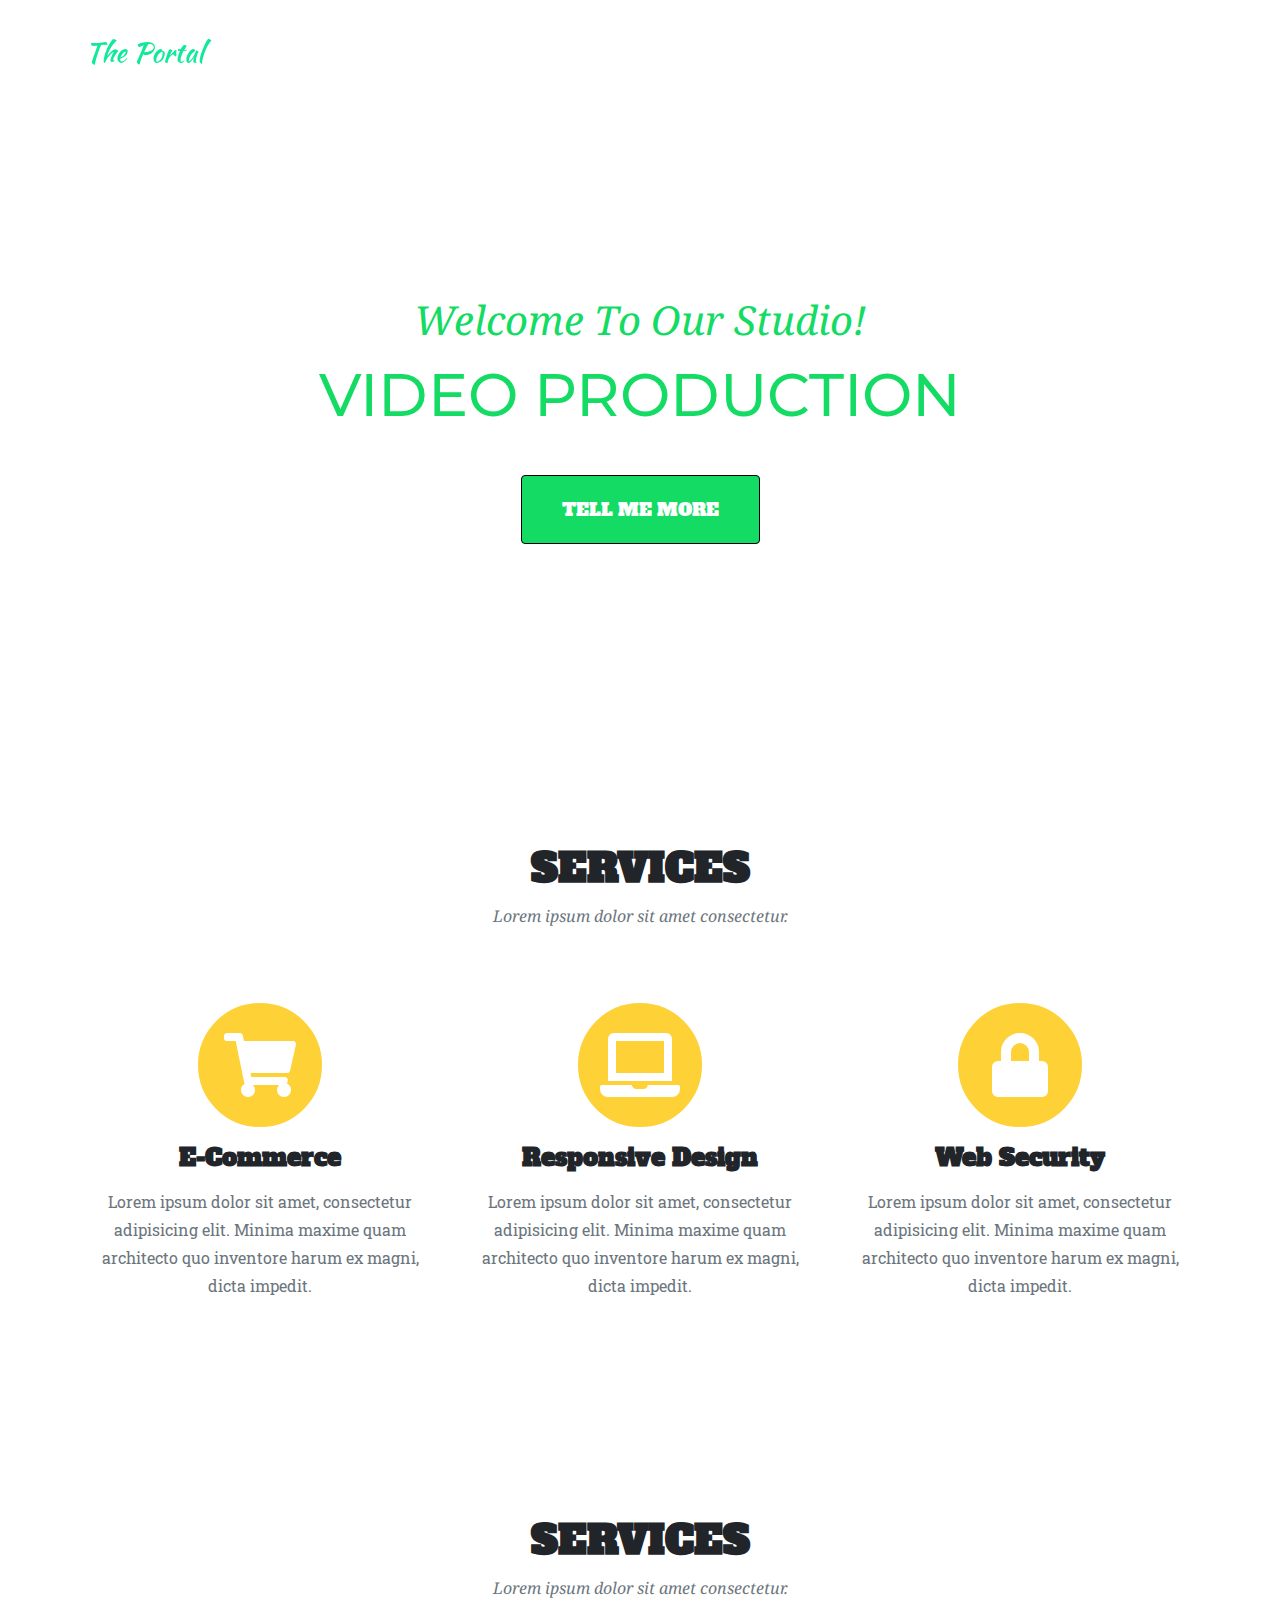
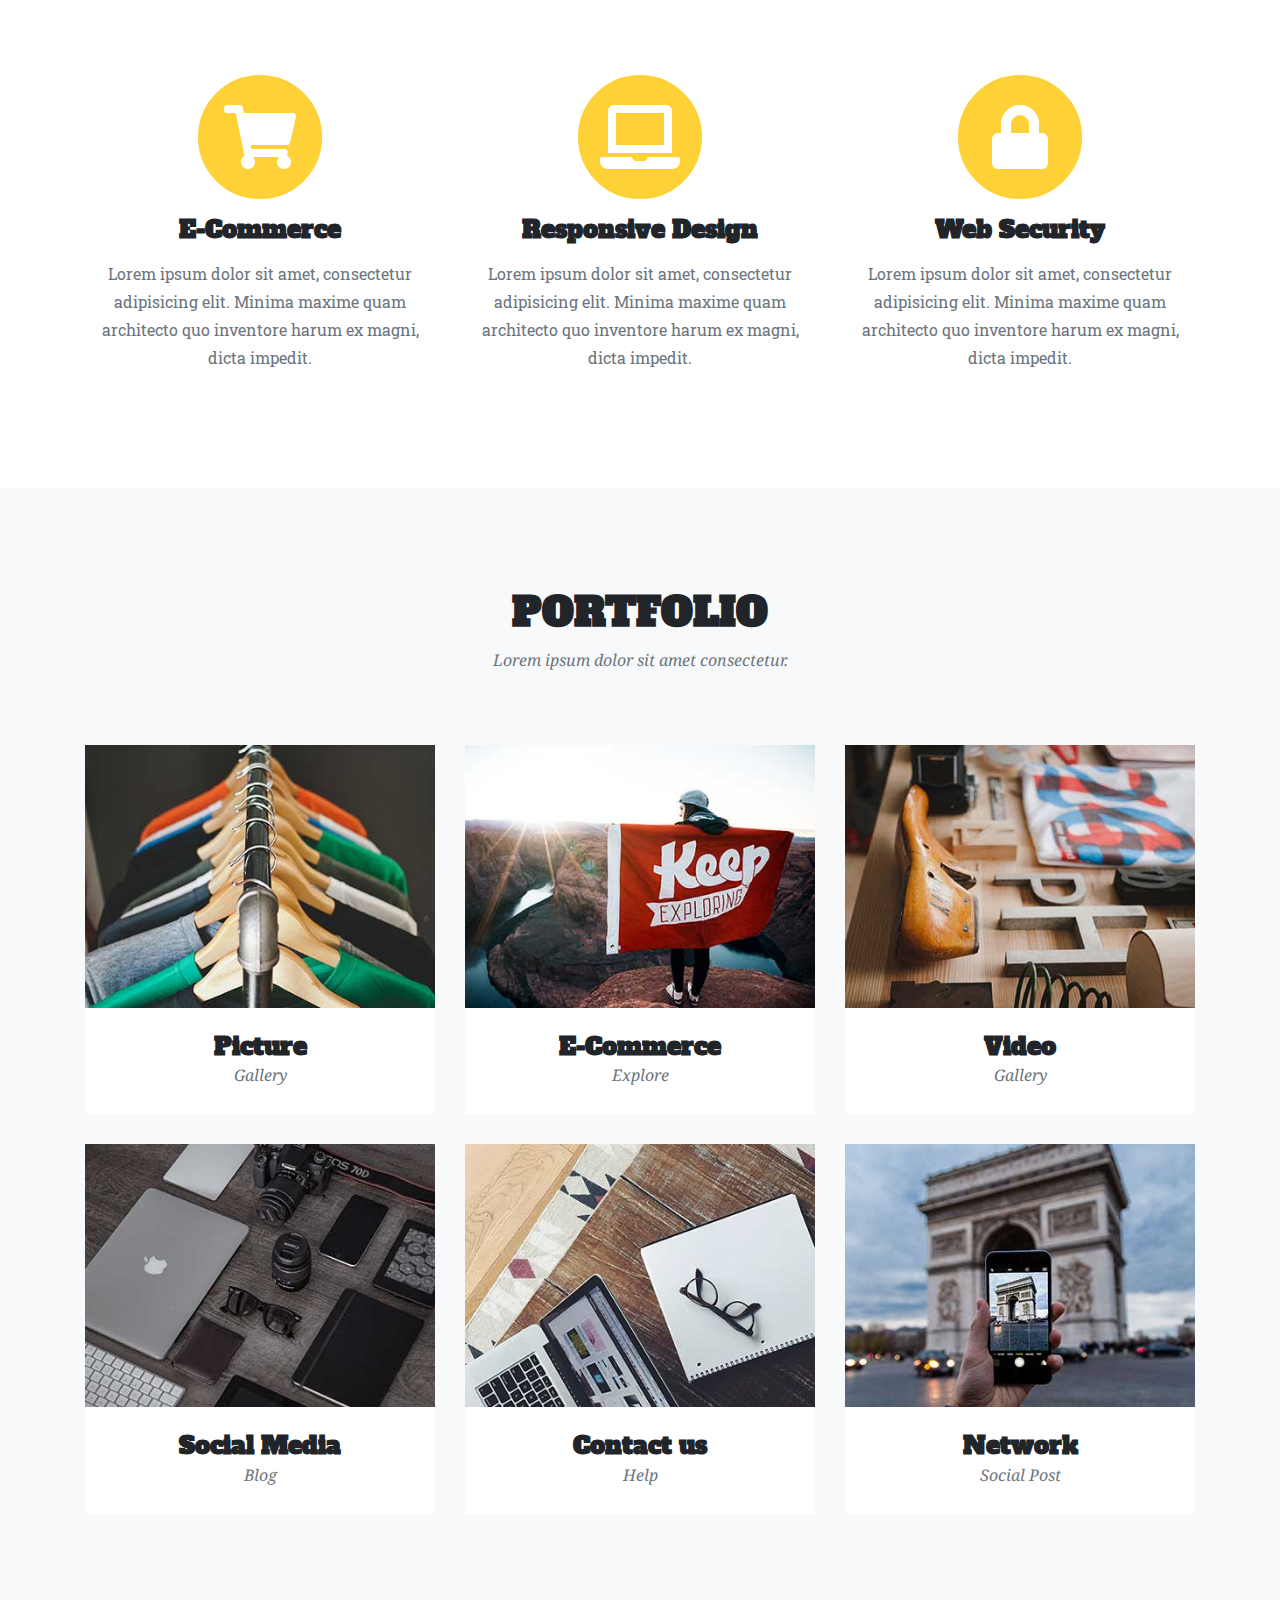
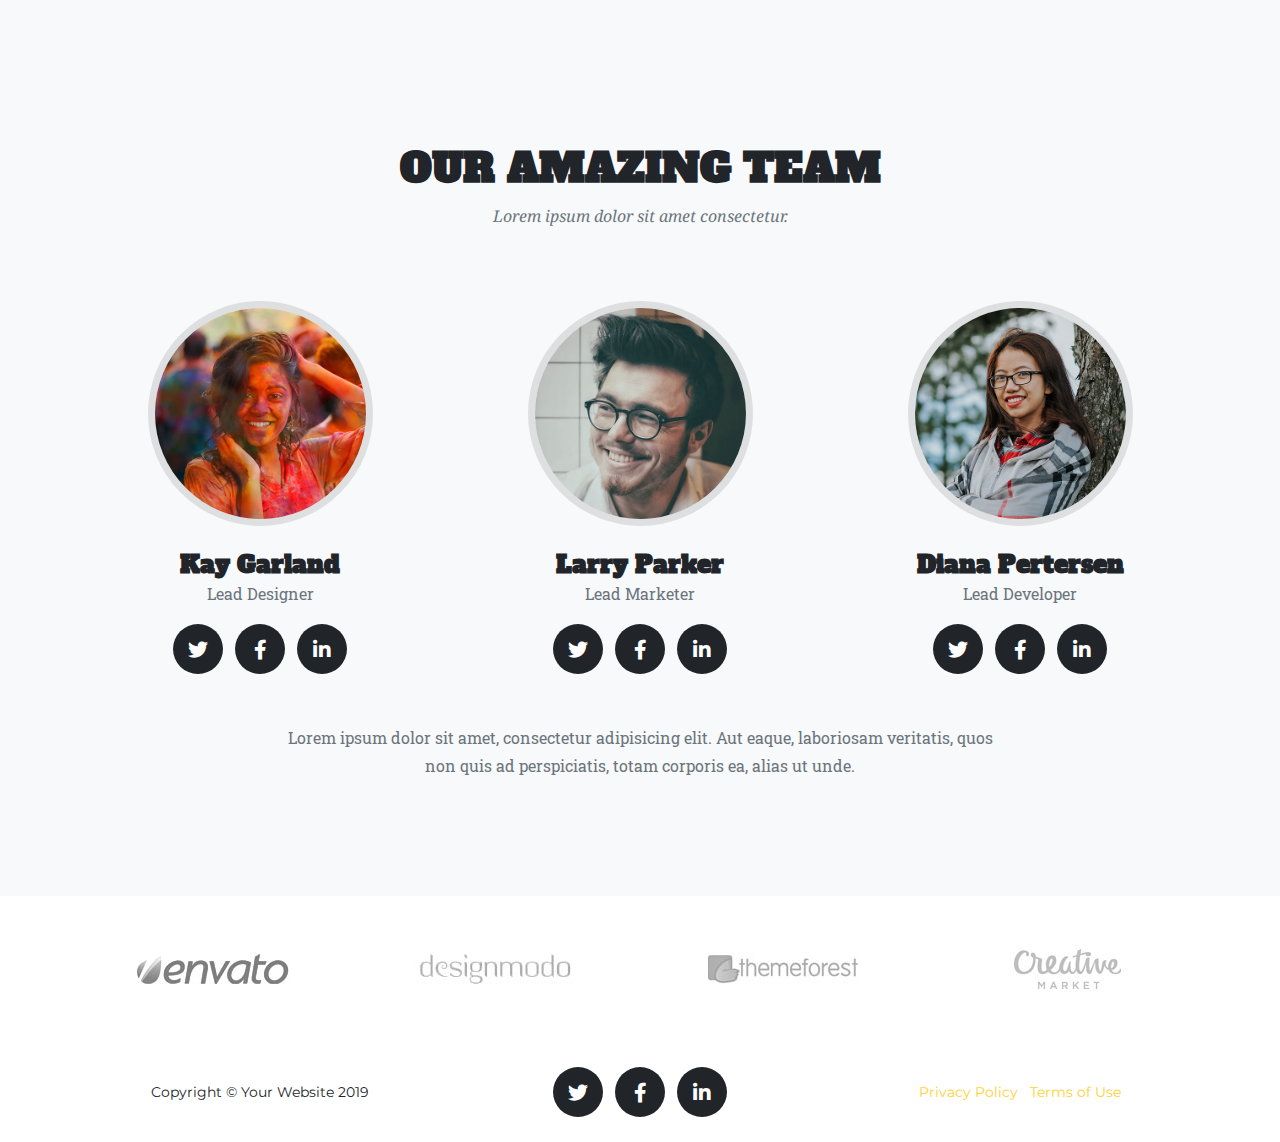
<file: video-production.html>
<!DOCTYPE html>
<html lang="en">

<head>

  <meta charset="utf-8">
  <meta name="viewport" content="width=device-width, initial-scale=1, shrink-to-fit=no">
  <meta name="description" content="">
  <meta name="author" content="">

  <title>Agency - Start Bootstrap Theme</title>

  <!-- Bootstrap core CSS -->
  <link href="vendor/bootstrap/css/bootstrap.min.css" rel="stylesheet">

  <!-- Custom fonts for this template -->
  <link href="vendor/fontawesome-free/css/all.min.css" rel="stylesheet" type="text/css">
  <link href="https://fonts.googleapis.com/css?family=Montserrat:400,700" rel="stylesheet" type="text/css">
  <link href='https://fonts.googleapis.com/css?family=Kaushan+Script' rel='stylesheet' type='text/css'>
  <link href='https://fonts.googleapis.com/css?family=Droid+Serif:400,700,400italic,700italic' rel='stylesheet' type='text/css'>
  <link href='https://fonts.googleapis.com/css?family=Roboto+Slab:400,100,300,700' rel='stylesheet' type='text/css'>
  <link href="https://fonts.googleapis.com/css2?family=Alfa+Slab+One&display=swap" rel="stylesheet">

  <!-- Custom styles for this template -->
  <link href="css/agency.css" rel="stylesheet">

</head>

<body id="page-top">

  <!-- Navigation -->
  <nav class="navbar navbar-expand-lg navbar-dark fixed-top" id="mainNav">
    <div class="container">
      <a class="navbar-brand" href="index.html">The Portal</a>
      <button class="navbar-toggler navbar-toggler-right" type="button" data-toggle="collapse" data-target="#navbarResponsive" aria-controls="navbarResponsive" aria-expanded="false" aria-label="Toggle navigation">
        Menu
        <i class="fas fa-bars"></i>
      </button>
      <div class="collapse navbar-collapse" id="navbarResponsive">
        <ul class="navbar-nav text-uppercase ml-auto">
          <li class="nav-item">
            <a class="nav-link" href="photography-portfolio.html">Photography Portfolio</a>
          </li>
          <li class="nav-item">
            <a class="nav-link" href="video-production.html">Video Production</a>
          </li>
          <li class="nav-item">
            <a class="nav-link" href="design-evidence.html">Design Evidence</a>
          </li>
          <li class="nav-item">
            <a class="nav-link" href="video-photography-evidence.html">Video & Photo Evidence</a>
          </li>

        </ul>
      </div>
    </div>
  </nav>

  <!-- Header -->
  <header class="masthead">
    <div class="container">
      <div class="intro-text">
        <div class="intro-lead-in">Welcome To Our Studio!</div>
        <div class="intro-heading text-uppercase">Video Production</div>
        <a class="btn btn-primary btn-xl text-uppercase js-scroll-trigger" href="#services">Tell Me More</a>
      </div>
    </div>
  </header>

  <!-- Services -->
  <section class="page-section" id="services">
    <div class="container">
      <div class="row">
        <div class="col-lg-12 text-center">
          <h2 class="section-heading text-uppercase">Services</h2>
          <h3 class="section-subheading text-muted">Lorem ipsum dolor sit amet consectetur.</h3>
        </div>
      </div>
      <div class="row text-center">
        <div class="col-md-4">
          <span class="fa-stack fa-4x">
            <i class="fas fa-circle fa-stack-2x text-primary"></i>
            <i class="fas fa-shopping-cart fa-stack-1x fa-inverse"></i>
          </span>
          <h4 class="service-heading">E-Commerce</h4>
          <p class="text-muted">Lorem ipsum dolor sit amet, consectetur adipisicing elit. Minima maxime quam architecto quo inventore harum ex magni, dicta impedit.</p>
        </div>
        <div class="col-md-4">
          <span class="fa-stack fa-4x">
            <i class="fas fa-circle fa-stack-2x text-primary"></i>
            <i class="fas fa-laptop fa-stack-1x fa-inverse"></i>
          </span>
          <h4 class="service-heading">Responsive Design</h4>
          <p class="text-muted">Lorem ipsum dolor sit amet, consectetur adipisicing elit. Minima maxime quam architecto quo inventore harum ex magni, dicta impedit.</p>
        </div>
        <div class="col-md-4">
          <span class="fa-stack fa-4x">
            <i class="fas fa-circle fa-stack-2x text-primary"></i>
            <i class="fas fa-lock fa-stack-1x fa-inverse"></i>
          </span>
          <h4 class="service-heading">Web Security</h4>
          <p class="text-muted">Lorem ipsum dolor sit amet, consectetur adipisicing elit. Minima maxime quam architecto quo inventore harum ex magni, dicta impedit.</p>
        </div>
      </div>
    </div>
  </section>

  <!-- Services -->
  <section class="page-section" id="services">
    <div class="container">
      <div class="row">
        <div class="col-lg-12 text-center">
          <h2 class="section-heading text-uppercase">Services</h2>
          <h3 class="section-subheading text-muted">Lorem ipsum dolor sit amet consectetur.</h3>
        </div>
      </div>
      <div class="row text-center">
        <div class="col-md-4">
          <span class="fa-stack fa-4x">
            <i class="fas fa-circle fa-stack-2x text-primary"></i>
            <i class="fas fa-shopping-cart fa-stack-1x fa-inverse"></i>
          </span>
          <h4 class="service-heading">E-Commerce</h4>
          <p class="text-muted">Lorem ipsum dolor sit amet, consectetur adipisicing elit. Minima maxime quam architecto quo inventore harum ex magni, dicta impedit.</p>
        </div>
        <div class="col-md-4">
          <span class="fa-stack fa-4x">
            <i class="fas fa-circle fa-stack-2x text-primary"></i>
            <i class="fas fa-laptop fa-stack-1x fa-inverse"></i>
          </span>
          <h4 class="service-heading">Responsive Design</h4>
          <p class="text-muted">Lorem ipsum dolor sit amet, consectetur adipisicing elit. Minima maxime quam architecto quo inventore harum ex magni, dicta impedit.</p>
        </div>
        <div class="col-md-4">
          <span class="fa-stack fa-4x">
            <i class="fas fa-circle fa-stack-2x text-primary"></i>
            <i class="fas fa-lock fa-stack-1x fa-inverse"></i>
          </span>
          <h4 class="service-heading">Web Security</h4>
          <p class="text-muted">Lorem ipsum dolor sit amet, consectetur adipisicing elit. Minima maxime quam architecto quo inventore harum ex magni, dicta impedit.</p>
        </div>
      </div>
    </div>
  </section>

  <!-- Portfolio Grid -->
  <section class="bg-light page-section" id="portfolio">
    <div class="container">
      <div class="row">
        <div class="col-lg-12 text-center">
          <h2 class="section-heading text-uppercase">Portfolio</h2>
          <h3 class="section-subheading text-muted">Lorem ipsum dolor sit amet consectetur.</h3>
        </div>
      </div>
      <div class="row">
        <div class="col-md-4 col-sm-6 portfolio-item">
          <a class="portfolio-link" data-toggle="modal" href="#portfolioModal1">
            <div class="portfolio-hover">
              <div class="portfolio-hover-content">
                <i class="fas fa-plus fa-3x"></i>
              </div>
            </div>
            <img class="img-fluid" src="img/portfolio/01-thumbnail.jpg" alt="">
          </a>
          <div class="portfolio-caption">
            <h4>Picture</h4>
            <p class="text-muted">Gallery</p>
          </div>
        </div>
        <div class="col-md-4 col-sm-6 portfolio-item">
          <a class="portfolio-link" data-toggle="modal" href="#portfolioModal2">
            <div class="portfolio-hover">
              <div class="portfolio-hover-content">
                <i class="fas fa-plus fa-3x"></i>
              </div>
            </div>
            <img class="img-fluid" src="img/portfolio/02-thumbnail.jpg" alt="">
          </a>
          <div class="portfolio-caption">
            <h4>E-Commerce</h4>
            <p class="text-muted">Explore</p>
          </div>
        </div>
        <div class="col-md-4 col-sm-6 portfolio-item">
          <a class="portfolio-link" data-toggle="modal" href="#portfolioModal3">
            <div class="portfolio-hover">
              <div class="portfolio-hover-content">
                <i class="fas fa-plus fa-3x"></i>
              </div>
            </div>
            <img class="img-fluid" src="img/portfolio/03-thumbnail.jpg" alt="">
          </a>
          <div class="portfolio-caption">
            <h4>Video</h4>
            <p class="text-muted">Gallery</p>
          </div>
        </div>
        <div class="col-md-4 col-sm-6 portfolio-item">
          <a class="portfolio-link" data-toggle="modal" href="#portfolioModal4">
            <div class="portfolio-hover">
              <div class="portfolio-hover-content">
                <i class="fas fa-plus fa-3x"></i>
              </div>
            </div>
            <img class="img-fluid" src="img/portfolio/04-thumbnail.jpg" alt="">
          </a>
          <div class="portfolio-caption">
            <h4>Social Media</h4>
            <p class="text-muted">Blog</p>
          </div>
        </div>
        <div class="col-md-4 col-sm-6 portfolio-item">
          <a class="portfolio-link" data-toggle="modal" href="#portfolioModal5">
            <div class="portfolio-hover">
              <div class="portfolio-hover-content">
                <i class="fas fa-plus fa-3x"></i>
              </div>
            </div>
            <img class="img-fluid" src="img/portfolio/05-thumbnail.jpg" alt="">
          </a>
          <div class="portfolio-caption">
            <h4>Contact us</h4>
            <p class="text-muted">Help</p>
          </div>
        </div>
        <div class="col-md-4 col-sm-6 portfolio-item">
          <a class="portfolio-link" data-toggle="modal" href="#portfolioModal6">
            <div class="portfolio-hover">
              <div class="portfolio-hover-content">
                <i class="fas fa-plus fa-3x"></i>
              </div>
            </div>
            <img class="img-fluid" src="img/portfolio/06-thumbnail.jpg" alt="">
          </a>
          <div class="portfolio-caption">
            <h4>Network</h4>
            <p class="text-muted">Social Post</p>
          </div>
        </div>
      </div>
    </div>
  </section>

  <!-- Team -->
  <section class="bg-light page-section" id="team">
    <div class="container">
      <div class="row">
        <div class="col-lg-12 text-center">
          <h2 class="section-heading text-uppercase">Our Amazing Team</h2>
          <h3 class="section-subheading text-muted">Lorem ipsum dolor sit amet consectetur.</h3>
        </div>
      </div>
      <div class="row">
        <div class="col-sm-4">
          <div class="team-member">
            <img class="mx-auto rounded-circle" src="img/team/1.jpg" alt="">
            <h4>Kay Garland</h4>
            <p class="text-muted">Lead Designer</p>
            <ul class="list-inline social-buttons">
              <li class="list-inline-item">
                <a href="#">
                  <i class="fab fa-twitter"></i>
                </a>
              </li>
              <li class="list-inline-item">
                <a href="#">
                  <i class="fab fa-facebook-f"></i>
                </a>
              </li>
              <li class="list-inline-item">
                <a href="#">
                  <i class="fab fa-linkedin-in"></i>
                </a>
              </li>
            </ul>
          </div>
        </div>
        <div class="col-sm-4">
          <div class="team-member">
            <img class="mx-auto rounded-circle" src="img/team/2.jpg" alt="">
            <h4>Larry Parker</h4>
            <p class="text-muted">Lead Marketer</p>
            <ul class="list-inline social-buttons">
              <li class="list-inline-item">
                <a href="#">
                  <i class="fab fa-twitter"></i>
                </a>
              </li>
              <li class="list-inline-item">
                <a href="#">
                  <i class="fab fa-facebook-f"></i>
                </a>
              </li>
              <li class="list-inline-item">
                <a href="#">
                  <i class="fab fa-linkedin-in"></i>
                </a>
              </li>
            </ul>
          </div>
        </div>
        <div class="col-sm-4">
          <div class="team-member">
            <img class="mx-auto rounded-circle" src="img/team/3.jpg" alt="">
            <h4>Diana Pertersen</h4>
            <p class="text-muted">Lead Developer</p>
            <ul class="list-inline social-buttons">
              <li class="list-inline-item">
                <a href="#">
                  <i class="fab fa-twitter"></i>
                </a>
              </li>
              <li class="list-inline-item">
                <a href="#">
                  <i class="fab fa-facebook-f"></i>
                </a>
              </li>
              <li class="list-inline-item">
                <a href="#">
                  <i class="fab fa-linkedin-in"></i>
                </a>
              </li>
            </ul>
          </div>
        </div>
      </div>
      <div class="row">
        <div class="col-lg-8 mx-auto text-center">
          <p class="large text-muted">Lorem ipsum dolor sit amet, consectetur adipisicing elit. Aut eaque, laboriosam veritatis, quos non quis ad perspiciatis, totam corporis ea, alias ut unde.</p>
        </div>
      </div>
    </div>
  </section>

  <!-- Clients -->
  <section class="py-5">
    <div class="container">
      <div class="row">
        <div class="col-md-3 col-sm-6">
          <a href="#">
            <img class="img-fluid d-block mx-auto" src="img/logos/envato.jpg" alt="">
          </a>
        </div>
        <div class="col-md-3 col-sm-6">
          <a href="#">
            <img class="img-fluid d-block mx-auto" src="img/logos/designmodo.jpg" alt="">
          </a>
        </div>
        <div class="col-md-3 col-sm-6">
          <a href="#">
            <img class="img-fluid d-block mx-auto" src="img/logos/themeforest.jpg" alt="">
          </a>
        </div>
        <div class="col-md-3 col-sm-6">
          <a href="#">
            <img class="img-fluid d-block mx-auto" src="img/logos/creative-market.jpg" alt="">
          </a>
        </div>
      </div>
    </div>
  </section>


  <!-- Footer -->
  <footer class="footer">
    <div class="container">
      <div class="row align-items-center">
        <div class="col-md-4">
          <span class="copyright">Copyright &copy; Your Website 2019</span>
        </div>
        <div class="col-md-4">
          <ul class="list-inline social-buttons">
            <li class="list-inline-item">
              <a href="#">
                <i class="fab fa-twitter"></i>
              </a>
            </li>
            <li class="list-inline-item">
              <a href="#">
                <i class="fab fa-facebook-f"></i>
              </a>
            </li>
            <li class="list-inline-item">
              <a href="#">
                <i class="fab fa-linkedin-in"></i>
              </a>
            </li>
          </ul>
        </div>
        <div class="col-md-4">
          <ul class="list-inline quicklinks">
            <li class="list-inline-item">
              <a href="#">Privacy Policy</a>
            </li>
            <li class="list-inline-item">
              <a href="#">Terms of Use</a>
            </li>
          </ul>
        </div>
      </div>
    </div>
  </footer>

  <!-- Portfolio Modals -->

  <!-- Modal 1 -->
  <div class="portfolio-modal modal fade" id="portfolioModal1" tabindex="-1" role="dialog" aria-hidden="true">
    <div class="modal-dialog">
      <div class="modal-content">
        <div class="close-modal" data-dismiss="modal">
          <div class="lr">
            <div class="rl"></div>
          </div>
        </div>
        <div class="container">
          <div class="row">
            <div class="col-lg-8 mx-auto">
              <div class="modal-body">
                <!-- Project Details Go Here -->
                <h2 class="text-uppercase">Project Name</h2>
                <p class="item-intro text-muted">Lorem ipsum dolor sit amet consectetur.</p>
                <img class="img-fluid d-block mx-auto" src="img/portfolio/01-full.jpg" alt="">
                <p>Use this area to describe your project. Lorem ipsum dolor sit amet, consectetur adipisicing elit. Est blanditiis dolorem culpa incidunt minus dignissimos deserunt repellat aperiam quasi sunt officia expedita beatae cupiditate, maiores repudiandae, nostrum, reiciendis facere nemo!</p>
                <ul class="list-inline">
                  <li>Date: January 2017</li>
                  <li>Client: Threads</li>
                  <li>Category: Illustration</li>
                </ul>
                <button class="btn btn-primary" data-dismiss="modal" type="button">
                  <i class="fas fa-times"></i>
                  Close Project</button>
              </div>
            </div>
          </div>
        </div>
      </div>
    </div>
  </div>

  <!-- Modal 2 -->
  <div class="portfolio-modal modal fade" id="portfolioModal2" tabindex="-1" role="dialog" aria-hidden="true">
    <div class="modal-dialog">
      <div class="modal-content">
        <div class="close-modal" data-dismiss="modal">
          <div class="lr">
            <div class="rl"></div>
          </div>
        </div>
        <div class="container">
          <div class="row">
            <div class="col-lg-8 mx-auto">
              <div class="modal-body">
                <!-- Project Details Go Here -->
                <h2 class="text-uppercase">Project Name</h2>
                <p class="item-intro text-muted">Lorem ipsum dolor sit amet consectetur.</p>
                <img class="img-fluid d-block mx-auto" src="img/portfolio/02-full.jpg" alt="">
                <p>Use this area to describe your project. Lorem ipsum dolor sit amet, consectetur adipisicing elit. Est blanditiis dolorem culpa incidunt minus dignissimos deserunt repellat aperiam quasi sunt officia expedita beatae cupiditate, maiores repudiandae, nostrum, reiciendis facere nemo!</p>
                <ul class="list-inline">
                  <li>Date: January 2017</li>
                  <li>Client: Explore</li>
                  <li>Category: Graphic Design</li>
                </ul>
                <button class="btn btn-primary" data-dismiss="modal" type="button">
                  <i class="fas fa-times"></i>
                  Close Project</button>
              </div>
            </div>
          </div>
        </div>
      </div>
    </div>
  </div>

  <!-- Modal 3 -->
  <div class="portfolio-modal modal fade" id="portfolioModal3" tabindex="-1" role="dialog" aria-hidden="true">
    <div class="modal-dialog">
      <div class="modal-content">
        <div class="close-modal" data-dismiss="modal">
          <div class="lr">
            <div class="rl"></div>
          </div>
        </div>
        <div class="container">
          <div class="row">
            <div class="col-lg-8 mx-auto">
              <div class="modal-body">
                <!-- Project Details Go Here -->
                <h2 class="text-uppercase">Project Name</h2>
                <p class="item-intro text-muted">Lorem ipsum dolor sit amet consectetur.</p>
                <img class="img-fluid d-block mx-auto" src="img/portfolio/03-full.jpg" alt="">
                <p>Use this area to describe your project. Lorem ipsum dolor sit amet, consectetur adipisicing elit. Est blanditiis dolorem culpa incidunt minus dignissimos deserunt repellat aperiam quasi sunt officia expedita beatae cupiditate, maiores repudiandae, nostrum, reiciendis facere nemo!</p>
                <ul class="list-inline">
                  <li>Date: January 2017</li>
                  <li>Client: Finish</li>
                  <li>Category: Identity</li>
                </ul>
                <button class="btn btn-primary" data-dismiss="modal" type="button">
                  <i class="fas fa-times"></i>
                  Close Project</button>
              </div>
            </div>
          </div>
        </div>
      </div>
    </div>
  </div>

  <!-- Modal 4 -->
  <div class="portfolio-modal modal fade" id="portfolioModal4" tabindex="-1" role="dialog" aria-hidden="true">
    <div class="modal-dialog">
      <div class="modal-content">
        <div class="close-modal" data-dismiss="modal">
          <div class="lr">
            <div class="rl"></div>
          </div>
        </div>
        <div class="container">
          <div class="row">
            <div class="col-lg-8 mx-auto">
              <div class="modal-body">
                <!-- Project Details Go Here -->
                <h2 class="text-uppercase">Project Name</h2>
                <p class="item-intro text-muted">Lorem ipsum dolor sit amet consectetur.</p>
                <img class="img-fluid d-block mx-auto" src="img/portfolio/04-full.jpg" alt="">
                <p>Use this area to describe your project. Lorem ipsum dolor sit amet, consectetur adipisicing elit. Est blanditiis dolorem culpa incidunt minus dignissimos deserunt repellat aperiam quasi sunt officia expedita beatae cupiditate, maiores repudiandae, nostrum, reiciendis facere nemo!</p>
                <ul class="list-inline">
                  <li>Date: January 2017</li>
                  <li>Client: Lines</li>
                  <li>Category: Branding</li>
                </ul>
                <button class="btn btn-primary" data-dismiss="modal" type="button">
                  <i class="fas fa-times"></i>
                  Close Project</button>
              </div>
            </div>
          </div>
        </div>
      </div>
    </div>
  </div>

  <!-- Modal 5 -->
  <div class="portfolio-modal modal fade" id="portfolioModal5" tabindex="-1" role="dialog" aria-hidden="true">
    <div class="modal-dialog">
      <div class="modal-content">
        <div class="close-modal" data-dismiss="modal">
          <div class="lr">
            <div class="rl"></div>
          </div>
        </div>
        <div class="container">
          <div class="row">
            <div class="col-lg-8 mx-auto">
              <div class="modal-body">
                <!-- Project Details Go Here -->
                <h2 class="text-uppercase">Project Name</h2>
                <p class="item-intro text-muted">Lorem ipsum dolor sit amet consectetur.</p>
                <img class="img-fluid d-block mx-auto" src="img/portfolio/05-full.jpg" alt="">
                <p>Use this area to describe your project. Lorem ipsum dolor sit amet, consectetur adipisicing elit. Est blanditiis dolorem culpa incidunt minus dignissimos deserunt repellat aperiam quasi sunt officia expedita beatae cupiditate, maiores repudiandae, nostrum, reiciendis facere nemo!</p>
                <ul class="list-inline">
                  <li>Date: January 2017</li>
                  <li>Client: Southwest</li>
                  <li>Category: Website Design</li>
                </ul>
                <button class="btn btn-primary" data-dismiss="modal" type="button">
                  <i class="fas fa-times"></i>
                  Close Project</button>
              </div>
            </div>
          </div>
        </div>
      </div>
    </div>
  </div>

  <!-- Modal 6 -->
  <div class="portfolio-modal modal fade" id="portfolioModal6" tabindex="-1" role="dialog" aria-hidden="true">
    <div class="modal-dialog">
      <div class="modal-content">
        <div class="close-modal" data-dismiss="modal">
          <div class="lr">
            <div class="rl"></div>
          </div>
        </div>
        <div class="container">
          <div class="row">
            <div class="col-lg-8 mx-auto">
              <div class="modal-body">
                <!-- Project Details Go Here -->
                <h2 class="text-uppercase">Project Name</h2>
                <p class="item-intro text-muted">Lorem ipsum dolor sit amet consectetur.</p>
                <img class="img-fluid d-block mx-auto" src="img/portfolio/06-full.jpg" alt="">
                <p>Use this area to describe your project. Lorem ipsum dolor sit amet, consectetur adipisicing elit. Est blanditiis dolorem culpa incidunt minus dignissimos deserunt repellat aperiam quasi sunt officia expedita beatae cupiditate, maiores repudiandae, nostrum, reiciendis facere nemo!</p>
                <ul class="list-inline">
                  <li>Date: January 2017</li>
                  <li>Client: Window</li>
                  <li>Category: Photography</li>
                </ul>
                <button class="btn btn-primary" data-dismiss="modal" type="button">
                  <i class="fas fa-times"></i>
                  Close Project</button>
              </div>
            </div>
          </div>
        </div>
      </div>
    </div>
  </div>

  <!-- Bootstrap core JavaScript -->
  <script src="vendor/jquery/jquery.min.js"></script>
  <script src="vendor/bootstrap/js/bootstrap.bundle.min.js"></script>

  <!-- Plugin JavaScript -->
  <script src="vendor/jquery-easing/jquery.easing.min.js"></script>



  <!-- Custom scripts for this template -->
  <script src="js/agency.min.js"></script>

</body>

</html>
</file>
<file: css/agency.css>
/*!
 * Start Bootstrap - Agency v5.2.2 (https://startbootstrap.com/template-overviews/agency)
 * Copyright 2013-2019 Start Bootstrap
 * Licensed under MIT (https://github.com/BlackrockDigital/startbootstrap-agency/blob/master/LICENSE)
 */

body {
  overflow-x: hidden;
  font-family: 'Roboto Slab', -apple-system, BlinkMacSystemFont, 'Segoe UI', Roboto, 'Helvetica Neue', Arial, sans-serif, 'Apple Color Emoji', 'Segoe UI Emoji', 'Segoe UI Symbol', 'Noto Color Emoji';
}

p {
  line-height: 1.75;
}

a {
  color: #fed136;
}

a:hover {
  color: #fec503;
}

.text-primary {
  color: #fed136 !important;
}

h1,
h2,
h3,
h4,
h5,
h6 {
  font-weight: 700;
  font-family: 'Alfa Slab One', cursive;
}

.page-section {
  padding: 100px 0;
}

.page-section h2.section-heading {
  font-size: 40px;
  margin-top: 0;
  margin-bottom: 15px;
}

.page-section h3.section-subheading {
  font-size: 16px;
  font-weight: 400;
  font-style: italic;
  margin-bottom: 75px;
  text-transform: none;
  font-family: 'Droid Serif', -apple-system, BlinkMacSystemFont, 'Segoe UI', Roboto, 'Helvetica Neue', Arial, sans-serif, 'Apple Color Emoji', 'Segoe UI Emoji', 'Segoe UI Symbol', 'Noto Color Emoji';
}

@media (min-width: 768px) {
  section {
    padding: 150px 0;
  }
}

::-moz-selection {
  background: #fed136;
  text-shadow: none;
}

::selection {
  background: #fed136;
  text-shadow: none;
}

img::-moz-selection {
  background: transparent;
}

img::selection {
  background: transparent;
}

img::-moz-selection {
  background: transparent;
}

.btn {
  font-family: 'Alfa Slab One', cursive;
  font-weight: 250;
}

.btn-xl {
  font-size: 18px;
  padding: 20px 40px;
}

.btn-primary {
  background-color: #14db63;
  border-color: #000000;
}

.btn-primary:active, .btn-primary:focus, .btn-primary:hover {
  background-color: #fec810 !important;
  border-color: #fec810 !important;
  color: white;
}

.btn-primary:active, .btn-primary:focus {
  box-shadow: 0 0 0 0.2rem rgba(254, 209, 55, 0.5) !important;
}

#mainNav {
  background-color: #212529;
}

#mainNav .navbar-toggler {
  font-size: 12px;
  right: 0;
  padding: 13px;
  text-transform: uppercase;
  color: white;
  border: 0;
  background-color: #14db63;
  font-family: 'Alfa Slab One', cursive;
}

#mainNav .navbar-brand {
  color: #0fe998;
  font-family: 'Kaushan Script', -apple-system, BlinkMacSystemFont, 'Segoe UI', Roboto, 'Helvetica Neue', Arial, sans-serif, 'Apple Color Emoji', 'Segoe UI Emoji', 'Segoe UI Symbol', 'Noto Color Emoji';
}

#mainNav .navbar-brand.active, #mainNav .navbar-brand:active, #mainNav .navbar-brand:focus, #mainNav .navbar-brand:hover {
  color: #0fe998;
}

#mainNav .navbar-nav .nav-item .nav-link {
  font-size: 90%;
  font-weight: 400;
  padding: 0.75em 0;
  letter-spacing: 1px;
  color: white;
  font-family: 'Alfa Slab One', cursive;
}

#mainNav .navbar-nav .nav-item .nav-link.active, #mainNav .navbar-nav .nav-item .nav-link:hover {
  color: #fed136;
}

@media (min-width: 992px) {
  #mainNav {
    padding-top: 25px;
    padding-bottom: 25px;
    transition: padding-top 0.3s, padding-bottom 0.3s;
    border: none;
    background-color: transparent;
  }
  #mainNav .navbar-brand {
    font-size: 1.75em;
    transition: all 0.3s;
  }
  #mainNav .navbar-nav .nav-item .nav-link {
    padding: 1.1em 1em !important;
  }
  #mainNav.navbar-shrink {
    padding-top: 0;
    padding-bottom: 0;
    background-color: #212529;
  }
  #mainNav.navbar-shrink .navbar-brand {
    font-size: 1.25em;
    padding: 12px 0;
  }
}

header.masthead {
  text-align: center;
  color: #14db63;
  background-image: url("https://source.unsplash.com/pwzI7eQBipc");
  background-repeat: no-repeat;
  background-attachment: scroll;
  background-position: center center;
  background-size: cover;
}

header.masthead .intro-text {
  padding-top: 150px;
  padding-bottom: 100px;
}

header.masthead .intro-text .intro-lead-in {
  font-size: 22px;
  font-style: italic;
  line-height: 22px;
  margin-bottom: 25px;
  font-family: 'Alfa Slab One', cursive;
}

header.masthead .intro-text .intro-heading {
  font-size: 50px;
  font-weight: 400;
  line-height: 50px;
  margin-bottom: 25px;
  font-family: 'Alfa Slab One', cursive;
}

@media (min-width: 768px) {
  header.masthead .intro-text {
    padding-top: 300px;
    padding-bottom: 200px;
  }
  header.masthead .intro-text .intro-lead-in {
    font-size: 40px;
    font-style: italic;
    line-height: 40px;
    margin-bottom: 25px;
    font-family: 'Droid Serif', -apple-system, BlinkMacSystemFont, 'Segoe UI', Roboto, 'Helvetica Neue', Arial, sans-serif, 'Apple Color Emoji', 'Segoe UI Emoji', 'Segoe UI Symbol', 'Noto Color Emoji';
  }
  header.masthead .intro-text .intro-heading {
    font-size: 60px;
    font-weight: 470;
    line-height: 60px;
    margin-bottom: 50px;
    font-family: 'Montserrat', -apple-system, BlinkMacSystemFont, 'Segoe UI', Roboto, 'Helvetica Neue', Arial, sans-serif, 'Apple Color Emoji', 'Segoe UI Emoji', 'Segoe UI Symbol', 'Noto Color Emoji';
  }
}

.service-heading {
  margin: 15px 0;
  text-transform: none;
}

#portfolio .portfolio-item {
  right: 0;
  margin: 0 0 15px;
}

#portfolio .portfolio-item .portfolio-link {
  position: relative;
  display: block;
  max-width: 400px;
  margin: 0 auto;
  cursor: pointer;
}

#portfolio .portfolio-item .portfolio-link .portfolio-hover {
  position: absolute;
  width: 100%;
  height: 100%;
  transition: all ease 0.5s;
  opacity: 0;
  background: rgba(254, 209, 54, 0.9);
}

#portfolio .portfolio-item .portfolio-link .portfolio-hover:hover {
  opacity: 1;
}

#portfolio .portfolio-item .portfolio-link .portfolio-hover .portfolio-hover-content {
  font-size: 20px;
  position: absolute;
  top: 50%;
  width: 100%;
  height: 20px;
  margin-top: -12px;
  text-align: center;
  color: white;
}

#portfolio .portfolio-item .portfolio-link .portfolio-hover .portfolio-hover-content i {
  margin-top: -12px;
}

#portfolio .portfolio-item .portfolio-link .portfolio-hover .portfolio-hover-content h3,
#portfolio .portfolio-item .portfolio-link .portfolio-hover .portfolio-hover-content h4 {
  margin: 0;
}

#portfolio .portfolio-item .portfolio-caption {
  max-width: 400px;
  margin: 0 auto;
  padding: 25px;
  text-align: center;
  background-color: #fff;
}

#portfolio .portfolio-item .portfolio-caption h4 {
  margin: 0;
  text-transform: none;
}

#portfolio .portfolio-item .portfolio-caption p {
  font-size: 16px;
  font-style: italic;
  margin: 0;
  font-family: 'Droid Serif', -apple-system, BlinkMacSystemFont, 'Segoe UI', Roboto, 'Helvetica Neue', Arial, sans-serif, 'Apple Color Emoji', 'Segoe UI Emoji', 'Segoe UI Symbol', 'Noto Color Emoji';
}

#portfolio * {
  z-index: 2;
}

@media (min-width: 767px) {
  #portfolio .portfolio-item {
    margin: 0 0 30px;
  }
}

.portfolio-modal .modal-dialog {
  margin: 1rem;
  max-width: 100vw;
}

.portfolio-modal .modal-content {
  padding: 100px 0;
  text-align: center;
}

.portfolio-modal .modal-content h2 {
  font-size: 3em;
  margin-bottom: 15px;
}

.portfolio-modal .modal-content p {
  margin-bottom: 30px;
}

.portfolio-modal .modal-content p.item-intro {
  font-size: 16px;
  font-style: italic;
  margin: 20px 0 30px;
  font-family: 'Droid Serif', -apple-system, BlinkMacSystemFont, 'Segoe UI', Roboto, 'Helvetica Neue', Arial, sans-serif, 'Apple Color Emoji', 'Segoe UI Emoji', 'Segoe UI Symbol', 'Noto Color Emoji';
}

.portfolio-modal .modal-content ul.list-inline {
  margin-top: 0;
  margin-bottom: 30px;
}

.portfolio-modal .modal-content img {
  margin-bottom: 30px;
}

.portfolio-modal .modal-content button {
  cursor: pointer;
}

.portfolio-modal .close-modal {
  position: absolute;
  top: 25px;
  right: 25px;
  width: 75px;
  height: 75px;
  cursor: pointer;
  background-color: transparent;
}

.portfolio-modal .close-modal:hover {
  opacity: 0.3;
}

.portfolio-modal .close-modal .lr {
  /* Safari and Chrome */
  z-index: 1051;
  width: 1px;
  height: 75px;
  margin-left: 35px;
  /* IE 9 */
  transform: rotate(45deg);
  background-color: #212529;
}

.portfolio-modal .close-modal .lr .rl {
  /* Safari and Chrome */
  z-index: 1052;
  width: 1px;
  height: 75px;
  /* IE 9 */
  transform: rotate(90deg);
  background-color: #212529;
}

.timeline {
  position: relative;
  padding: 0;
  list-style: none;
}

.timeline:before {
  position: absolute;
  top: 0;
  bottom: 0;
  left: 40px;
  width: 2px;
  margin-left: -1.5px;
  content: '';
  background-color: #e9ecef;
}

.timeline > li {
  position: relative;
  min-height: 50px;
  margin-bottom: 50px;
}

.timeline > li:after, .timeline > li:before {
  display: table;
  content: ' ';
}

.timeline > li:after {
  clear: both;
}

.timeline > li .timeline-panel {
  position: relative;
  float: right;
  width: 100%;
  padding: 0 20px 0 100px;
  text-align: left;
}

.timeline > li .timeline-panel:before {
  right: auto;
  left: -15px;
  border-right-width: 15px;
  border-left-width: 0;
}

.timeline > li .timeline-panel:after {
  right: auto;
  left: -14px;
  border-right-width: 14px;
  border-left-width: 0;
}

.timeline > li .timeline-image {
  position: absolute;
  z-index: 100;
  left: 0;
  width: 80px;
  height: 80px;
  margin-left: 0;
  text-align: center;
  color: white;
  border: 7px solid #e9ecef;
  border-radius: 100%;
  background-color: #fed136;
}

.timeline > li .timeline-image h4 {
  font-size: 10px;
  line-height: 14px;
  margin-top: 12px;
}

.timeline > li.timeline-inverted > .timeline-panel {
  float: right;
  padding: 0 20px 0 100px;
  text-align: left;
}

.timeline > li.timeline-inverted > .timeline-panel:before {
  right: auto;
  left: -15px;
  border-right-width: 15px;
  border-left-width: 0;
}

.timeline > li.timeline-inverted > .timeline-panel:after {
  right: auto;
  left: -14px;
  border-right-width: 14px;
  border-left-width: 0;
}

.timeline > li:last-child {
  margin-bottom: 0;
}

.timeline .timeline-heading h4 {
  margin-top: 0;
  color: inherit;
}

.timeline .timeline-heading h4.subheading {
  text-transform: none;
}

.timeline .timeline-body > ul,
.timeline .timeline-body > p {
  margin-bottom: 0;
}

@media (min-width: 768px) {
  .timeline:before {
    left: 50%;
  }
  .timeline > li {
    min-height: 100px;
    margin-bottom: 100px;
  }
  .timeline > li .timeline-panel {
    float: left;
    width: 41%;
    padding: 0 20px 20px 30px;
    text-align: right;
  }
  .timeline > li .timeline-image {
    left: 50%;
    width: 100px;
    height: 100px;
    margin-left: -50px;
  }
  .timeline > li .timeline-image h4 {
    font-size: 13px;
    line-height: 18px;
    margin-top: 16px;
  }
  .timeline > li.timeline-inverted > .timeline-panel {
    float: right;
    padding: 0 30px 20px 20px;
    text-align: left;
  }
}

@media (min-width: 992px) {
  .timeline > li {
    min-height: 150px;
  }
  .timeline > li .timeline-panel {
    padding: 0 20px 20px;
  }
  .timeline > li .timeline-image {
    width: 150px;
    height: 150px;
    margin-left: -75px;
  }
  .timeline > li .timeline-image h4 {
    font-size: 18px;
    line-height: 26px;
    margin-top: 30px;
  }
  .timeline > li.timeline-inverted > .timeline-panel {
    padding: 0 20px 20px;
  }
}

@media (min-width: 1200px) {
  .timeline > li {
    min-height: 170px;
  }
  .timeline > li .timeline-panel {
    padding: 0 20px 20px 100px;
  }
  .timeline > li .timeline-image {
    width: 170px;
    height: 170px;
    margin-left: -85px;
  }
  .timeline > li .timeline-image h4 {
    margin-top: 40px;
  }
  .timeline > li.timeline-inverted > .timeline-panel {
    padding: 0 100px 20px 20px;
  }
}

.team-member {
  margin-bottom: 50px;
  text-align: center;
}

.team-member img {
  width: 225px;
  height: 225px;
  border: 7px solid rgba(0, 0, 0, 0.1);
}

.team-member h4 {
  margin-top: 25px;
  margin-bottom: 0;
  text-transform: none;
}

.team-member p {
  margin-top: 0;
}

section#contact {
  background-color: #212529;
  background-image: url("../img/map-image.png");
  background-repeat: no-repeat;
  background-position: center;
}

section#contact .section-heading {
  color: #fff;
}

section#contact .form-group {
  margin-bottom: 25px;
}

section#contact .form-group input,
section#contact .form-group textarea {
  padding: 20px;
}

section#contact .form-group input.form-control {
  height: auto;
}

section#contact .form-group textarea.form-control {
  height: 248px;
}

section#contact .form-control:focus {
  border-color: #fed136;
  box-shadow: none;
}

section#contact ::-webkit-input-placeholder {
  font-weight: 700;
  color: #ced4da;
  font-family: 'Montserrat', -apple-system, BlinkMacSystemFont, 'Segoe UI', Roboto, 'Helvetica Neue', Arial, sans-serif, 'Apple Color Emoji', 'Segoe UI Emoji', 'Segoe UI Symbol', 'Noto Color Emoji';
}

section#contact :-moz-placeholder {
  font-weight: 700;
  color: #ced4da;
  font-family: 'Montserrat', -apple-system, BlinkMacSystemFont, 'Segoe UI', Roboto, 'Helvetica Neue', Arial, sans-serif, 'Apple Color Emoji', 'Segoe UI Emoji', 'Segoe UI Symbol', 'Noto Color Emoji';
}

section#contact ::-moz-placeholder {
  font-weight: 700;
  color: #ced4da;
  font-family: 'Montserrat', -apple-system, BlinkMacSystemFont, 'Segoe UI', Roboto, 'Helvetica Neue', Arial, sans-serif, 'Apple Color Emoji', 'Segoe UI Emoji', 'Segoe UI Symbol', 'Noto Color Emoji';
}

section#contact :-ms-input-placeholder {
  font-weight: 700;
  color: #ced4da;
  font-family: 'Montserrat', -apple-system, BlinkMacSystemFont, 'Segoe UI', Roboto, 'Helvetica Neue', Arial, sans-serif, 'Apple Color Emoji', 'Segoe UI Emoji', 'Segoe UI Symbol', 'Noto Color Emoji';
}

.footer {
  padding: 25px 0;
  text-align: center;
}

.footer span.copyright {
  font-size: 90%;
  line-height: 40px;
  text-transform: none;
  font-family: 'Montserrat', -apple-system, BlinkMacSystemFont, 'Segoe UI', Roboto, 'Helvetica Neue', Arial, sans-serif, 'Apple Color Emoji', 'Segoe UI Emoji', 'Segoe UI Symbol', 'Noto Color Emoji';
}

.footer ul.quicklinks {
  font-size: 90%;
  line-height: 40px;
  margin-bottom: 0;
  text-transform: none;
  font-family: 'Montserrat', -apple-system, BlinkMacSystemFont, 'Segoe UI', Roboto, 'Helvetica Neue', Arial, sans-serif, 'Apple Color Emoji', 'Segoe UI Emoji', 'Segoe UI Symbol', 'Noto Color Emoji';
}

ul.social-buttons {
  margin-bottom: 0;
}

ul.social-buttons li a {
  font-size: 20px;
  line-height: 50px;
  display: block;
  width: 50px;
  height: 50px;
  transition: all 0.3s;
  color: white;
  border-radius: 100%;
  outline: none;
  background-color: #212529;
}

ul.social-buttons li a:active, ul.social-buttons li a:focus, ul.social-buttons li a:hover {
  background-color: #fed136;
}
</file>
